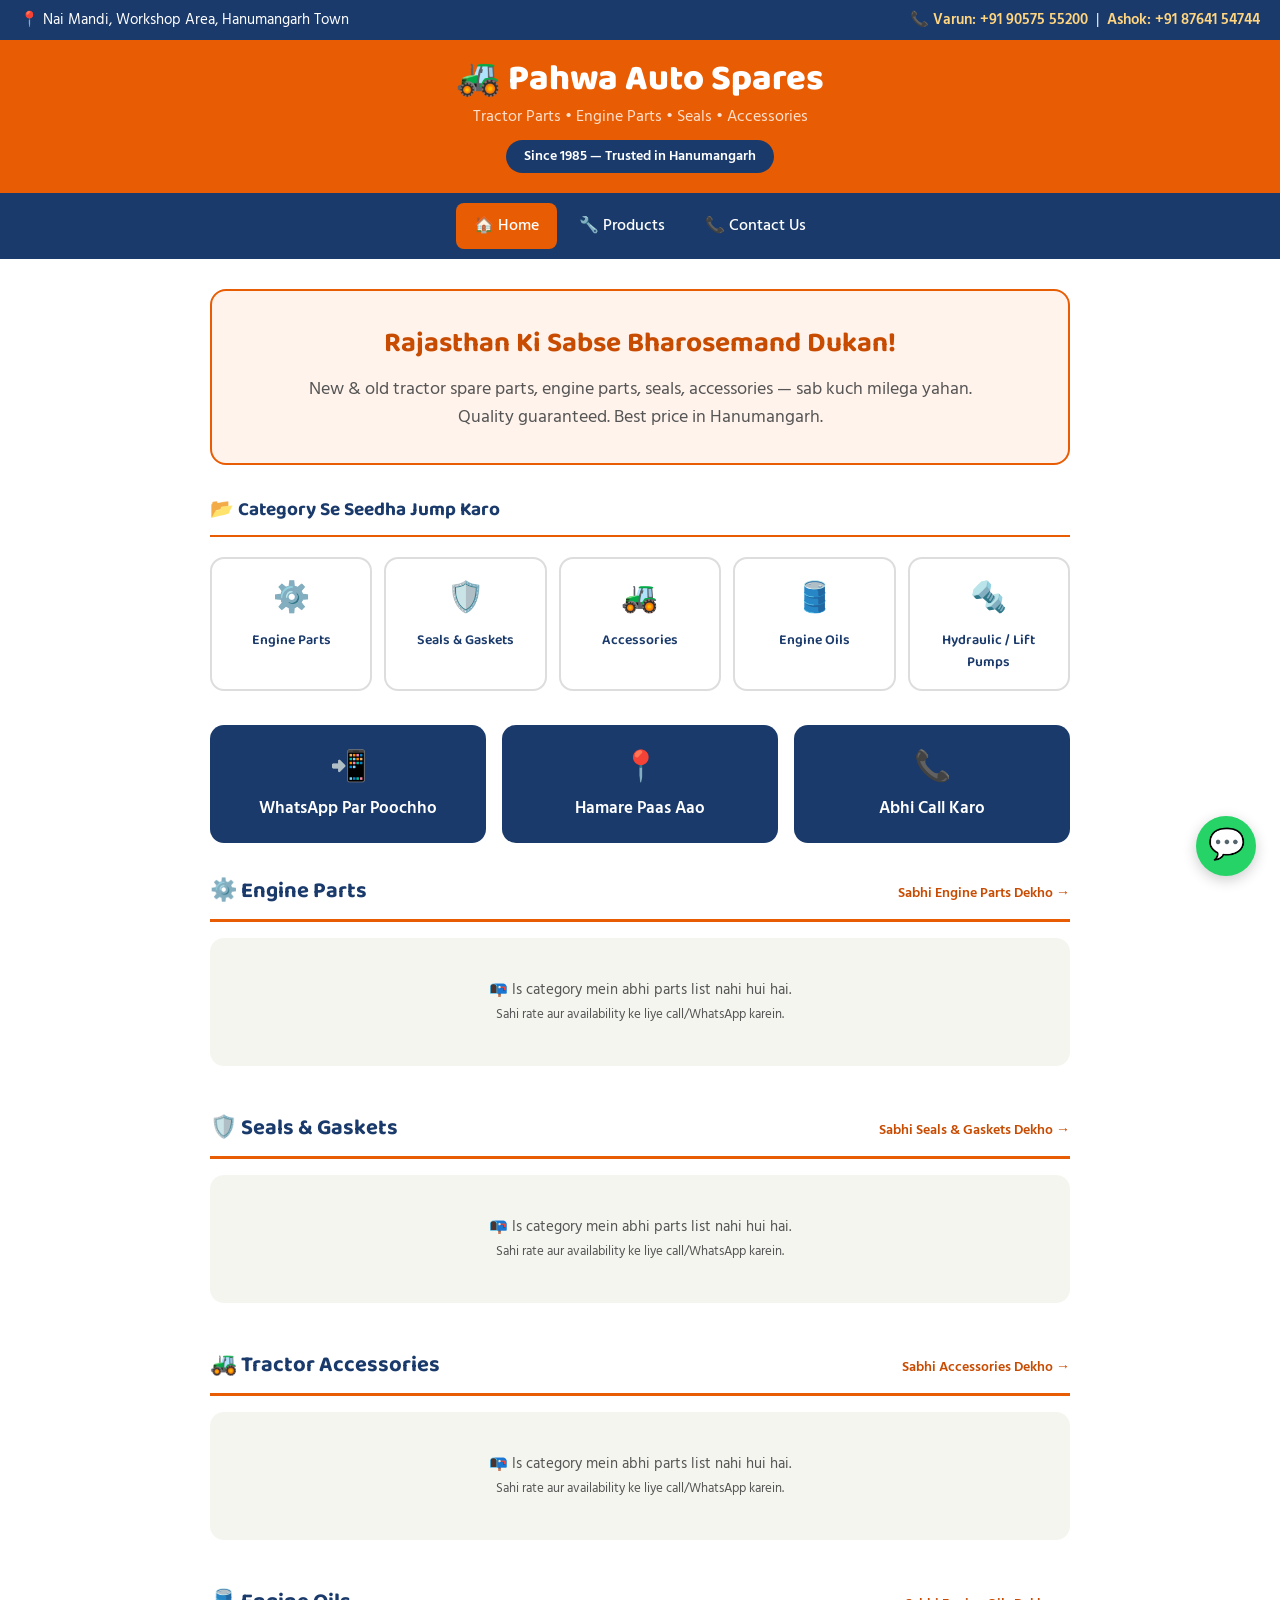
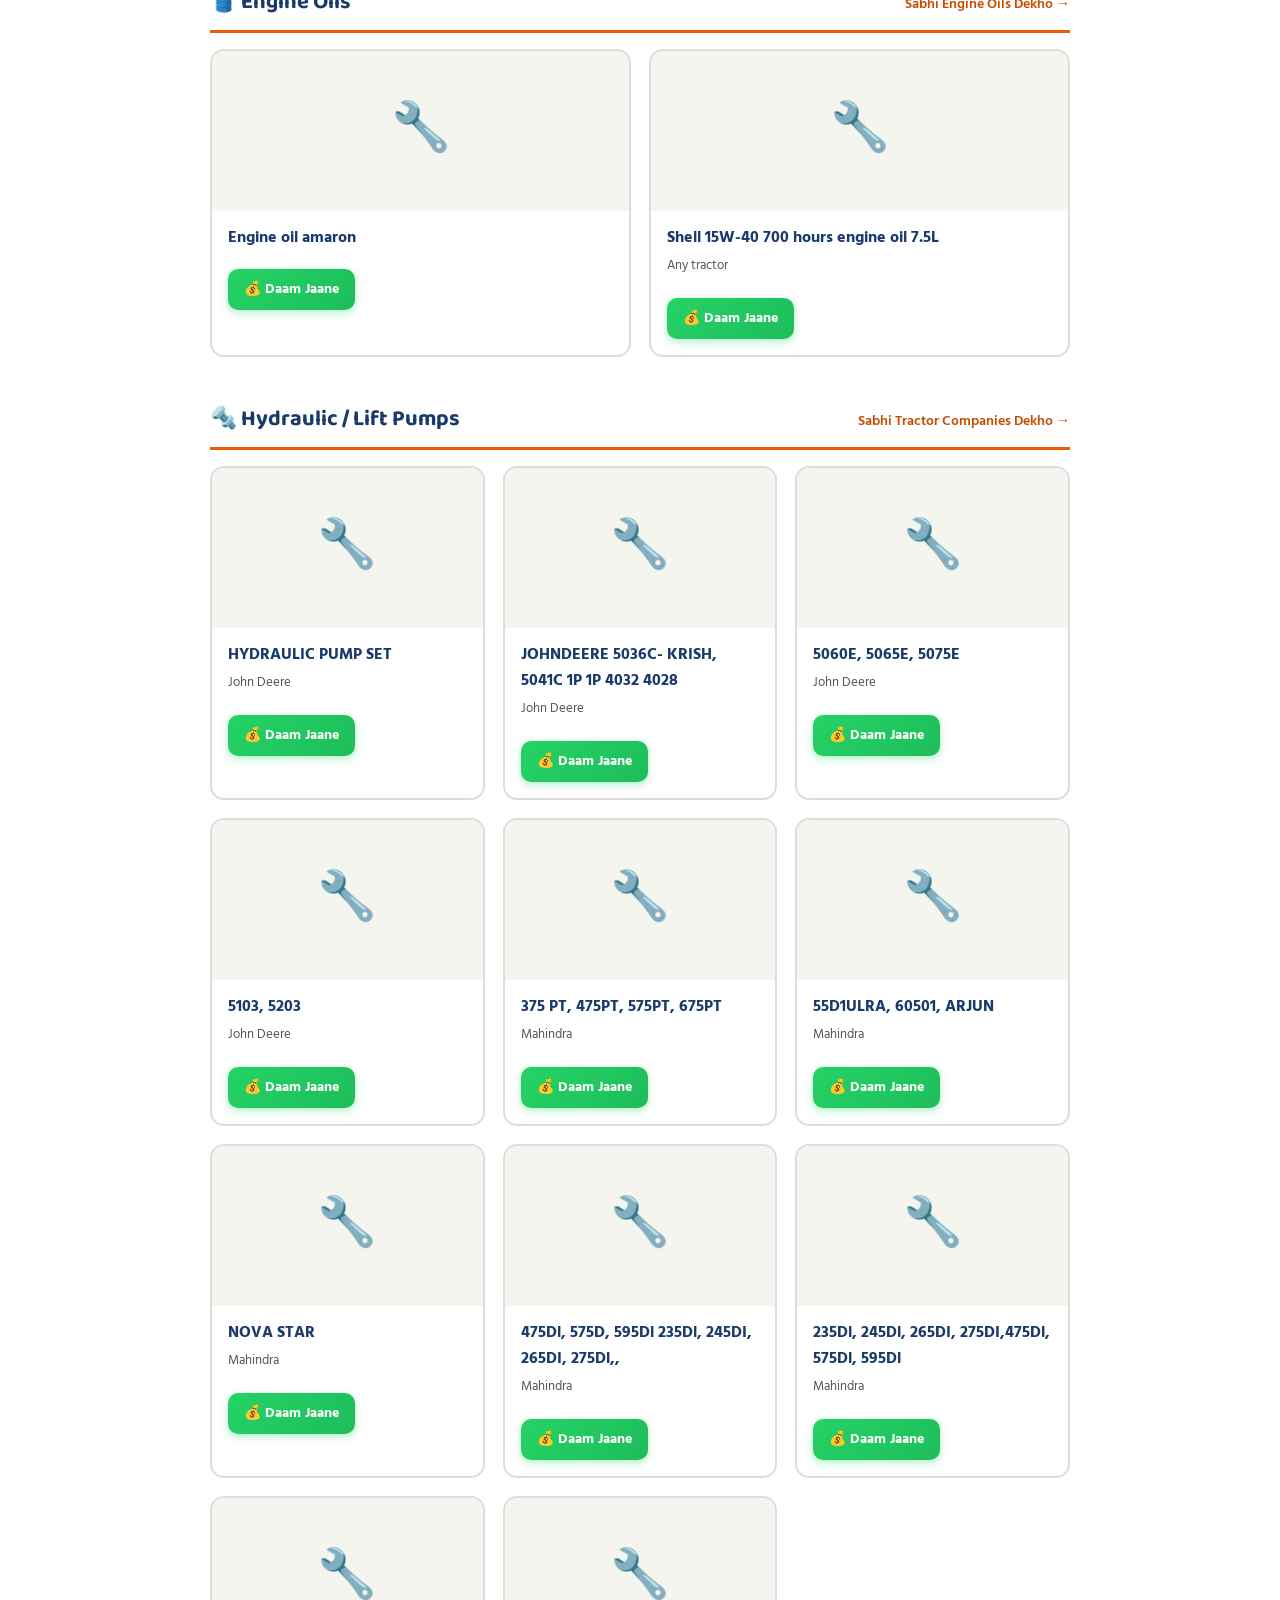
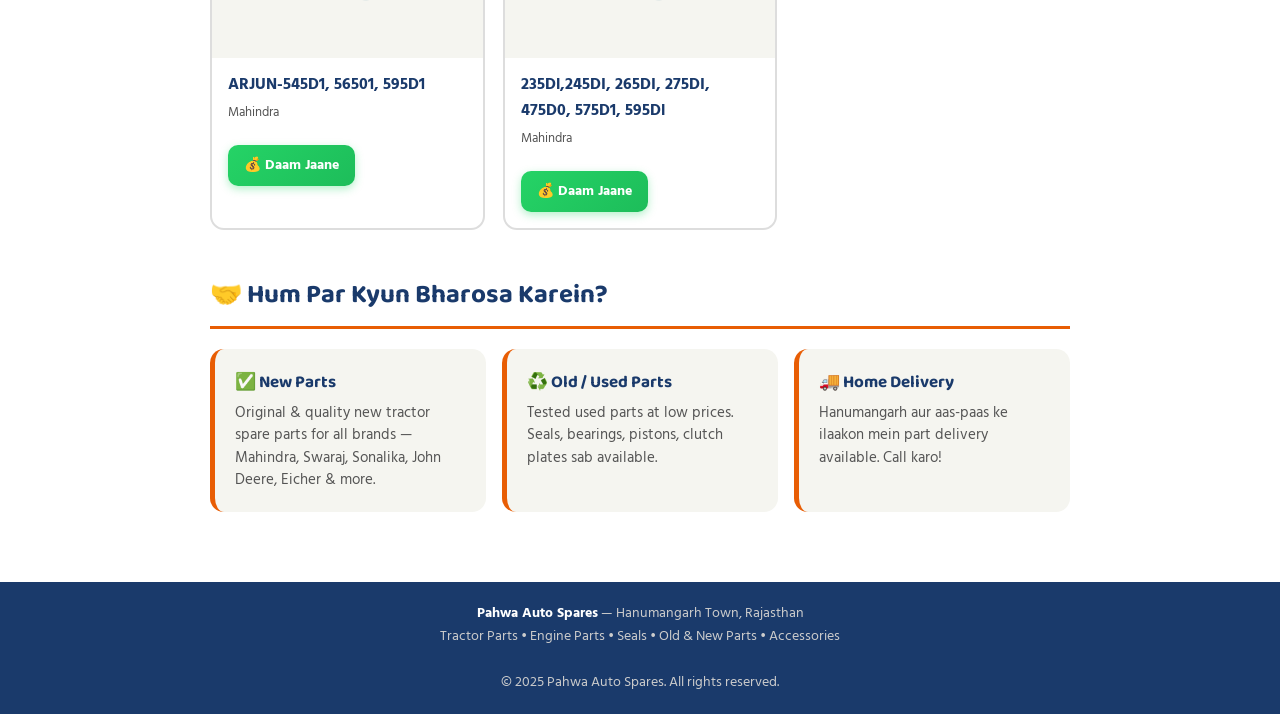
<file: index.html>
<!DOCTYPE html>
<html lang="en">
<head>
<meta charset="UTF-8">
<meta name="viewport" content="width=device-width, initial-scale=1.0">
<title>Pahwa Auto Spares - Hanumangarh Town</title>
<link href="https://fonts.googleapis.com/css2?family=Baloo+2:wght@400;600;800&family=Hind:wght@400;500;600&display=swap" rel="stylesheet">
<link rel="stylesheet" href="style.css">
</head>
<body>

<div class="top-bar">
  <span>📍 Nai Mandi, Workshop Area, Hanumangarh Town</span>
  <span>📞 <a href="tel:+919057555200">Varun: +91 90575 55200</a> &nbsp;|&nbsp; <a href="tel:+918764154744">Ashok: +91 87641 54744</a></span>
</div>

<header>
  <a href="index.html" class="logo-text">🚜 Pahwa Auto Spares</a>
  <div class="logo-sub">Tractor Parts • Engine Parts • Seals • Accessories</div>
  <div class="header-badge">Since 1985 — Trusted in Hanumangarh</div>
</header>

<nav>
  <a href="index.html" class="active">🏠 Home</a>
  <a href="products.html">🔧 Products</a>
  <a href="contact.html">📞 Contact Us</a>
</nav>

<main>
  <div class="hero">
    <h2>Rajasthan Ki Sabse Bharosemand Dukan!</h2>
    <p>New & old tractor spare parts, engine parts, seals, accessories — sab kuch milega yahan.<br>Quality guaranteed. Best price in Hanumangarh.</p>
  </div>

  <h2 class="sec-title" style="font-size:19px; border-bottom-width:2px;">📂 Category Se Seedha Jump Karo</h2>
  <div class="cat-quicknav">
    <a href="#cat-engine-parts"><span class="icon">⚙️</span><h3>Engine Parts</h3></a>
    <a href="#cat-seals-gaskets"><span class="icon">🛡️</span><h3>Seals & Gaskets</h3></a>
    <a href="#cat-accessories"><span class="icon">🚜</span><h3>Accessories</h3></a>
    <a href="#cat-engine-oils"><span class="icon">🛢️</span><h3>Engine Oils</h3></a>
    <a href="#cat-hydraulic-pumps"><span class="icon">🔩</span><h3>Hydraulic / Lift Pumps</h3></a>
  </div>

  <div class="quick-grid">
    <a href="https://wa.me/919057555200?text=Namaste! Mujhe ek part ke baare mein poochna hai." target="_blank" class="quick-btn">
      <span class="icon">📲</span>WhatsApp Par Poochho
    </a>
    <a href="contact.html" class="quick-btn">
      <span class="icon">📍</span>Hamare Paas Aao
    </a>
    <a href="tel:+919057555200" class="quick-btn">
      <span class="icon">📞</span>Abhi Call Karo
    </a>
  </div>

  <!-- LIVE PRODUCT SECTIONS — same data as the Products pages, shown right here -->
  <section class="home-section" id="cat-engine-parts">
    <div class="home-section-head">
      <h2>⚙️ Engine Parts</h2>
      <a href="engine-parts.html">Sabhi Engine Parts Dekho →</a>
    </div>
    <div class="product-list" id="home-engine-parts">
      <p class="hint-msg">⏳ Loading...</p>
    </div>
  </section>

  <section class="home-section" id="cat-seals-gaskets">
    <div class="home-section-head">
      <h2>🛡️ Seals & Gaskets</h2>
      <a href="seals-gaskets.html">Sabhi Seals & Gaskets Dekho →</a>
    </div>
    <div class="product-list" id="home-seals-gaskets">
      <p class="hint-msg">⏳ Loading...</p>
    </div>
  </section>

  <section class="home-section" id="cat-accessories">
    <div class="home-section-head">
      <h2>🚜 Tractor Accessories</h2>
      <a href="accessories.html">Sabhi Accessories Dekho →</a>
    </div>
    <div class="product-list" id="home-accessories">
      <p class="hint-msg">⏳ Loading...</p>
    </div>
  </section>

  <section class="home-section" id="cat-engine-oils">
    <div class="home-section-head">
      <h2>🛢️ Engine Oils</h2>
      <a href="engine-oils.html">Sabhi Engine Oils Dekho →</a>
    </div>
    <div id="home-engine-oils">
      <p class="hint-msg">⏳ Loading...</p>
    </div>
  </section>

  <section class="home-section" id="cat-hydraulic-pumps">
    <div class="home-section-head">
      <h2>🔩 Hydraulic / Lift Pumps</h2>
      <a href="hydraulic-pumps.html">Sabhi Tractor Companies Dekho →</a>
    </div>
    <div id="home-hydraulic-pumps">
      <p class="hint-msg">⏳ Loading...</p>
    </div>
  </section>

  <h2 class="sec-title">🤝 Hum Par Kyun Bharosa Karein?</h2>
  <div class="info-grid">
    <div class="info-box reveal">
      <h3>✅ New Parts</h3>
      <p>Original & quality new tractor spare parts for all brands — Mahindra, Swaraj, Sonalika, John Deere, Eicher & more.</p>
    </div>
    <div class="info-box reveal">
      <h3>♻️ Old / Used Parts</h3>
      <p>Tested used parts at low prices. Seals, bearings, pistons, clutch plates sab available.</p>
    </div>
    <div class="info-box reveal">
      <h3>🚚 Home Delivery</h3>
      <p>Hanumangarh aur aas-paas ke ilaakon mein part delivery available. Call karo!</p>
    </div>
  </div>
</main>

<a class="wa-float" href="https://wa.me/919057555200?text=Namaste! Pahwa Auto Spares se part chahiye." target="_blank" title="WhatsApp">💬</a>

<div class="modal-overlay" id="modalOverlay">
  <div class="modal-box">
    <button class="modal-close" onclick="closeModal()">✕</button>
    <h3 id="modalTitle">Part Ke Baare Mein Poochho</h3>
    <div class="form-row">
      <label>Aapka Naam</label>
      <input type="text" id="eqName" placeholder="Aapka naam likhein..." />
    </div>
    <div class="form-row">
      <label>Aapka Mobile Number</label>
      <input type="tel" id="eqPhone" placeholder="+91 XXXXX XXXXX" />
    </div>
    <div class="form-row">
      <label>Part / Message</label>
      <textarea id="eqMsg" rows="3" placeholder="Kaunsa part chahiye, tractor model..."></textarea>
    </div>
    <button class="btn-wa-send" onclick="sendEnquiry()">💬 WhatsApp Par Bhejo</button>
  </div>
</div>

<footer>
  <strong>Pahwa Auto Spares</strong> — Hanumangarh Town, Rajasthan<br>
  Tractor Parts • Engine Parts • Seals • Old & New Parts • Accessories<br><br>
  <span>© 2025 Pahwa Auto Spares. All rights reserved.</span>
</footer>

<script src="script.js"></script>
<script>
  renderProductsSection('home-engine-parts', 'Engine Parts', 'list');
  renderProductsSection('home-seals-gaskets', 'Seals & Gaskets', 'list');
  renderProductsSection('home-accessories', 'Tractor Accessories', 'list');
  renderProductsSection('home-engine-oils', 'Engine Oils', 'cards');
  renderProductsSection('home-hydraulic-pumps', 'Hydraulic / Lift Pumps', 'cards');
  initScrollReveal(document);
</script>
</body>
</html>
</file>
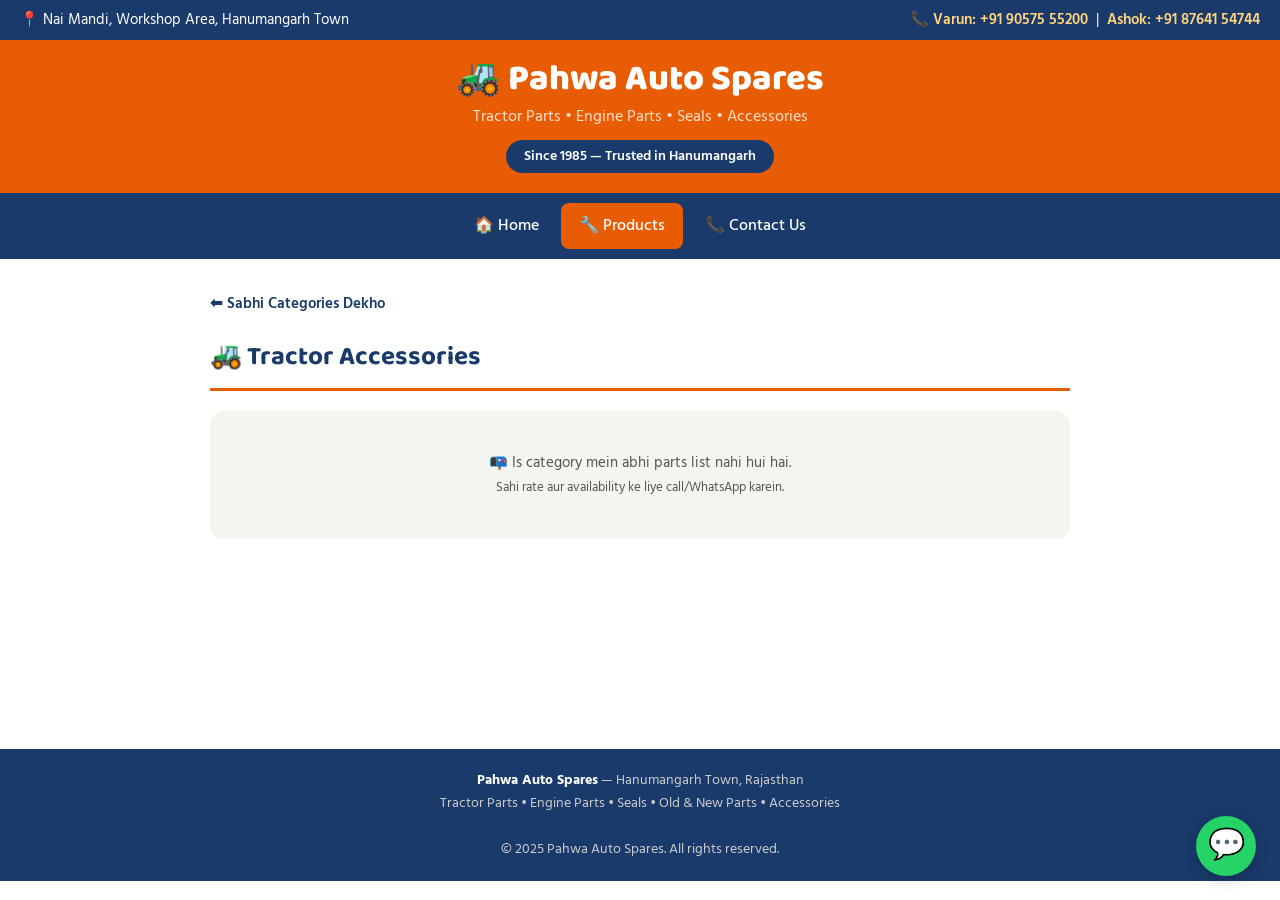
<file: accessories.html>
<!DOCTYPE html>
<html lang="en">
<head>
<meta charset="UTF-8">
<meta name="viewport" content="width=device-width, initial-scale=1.0">
<title>Tractor Accessories - Pahwa Auto Spares</title>
<link href="https://fonts.googleapis.com/css2?family=Baloo+2:wght@400;600;800&family=Hind:wght@400;500;600&display=swap" rel="stylesheet">
<link rel="stylesheet" href="style.css">
</head>
<body>

<div class="top-bar">
  <span>📍 Nai Mandi, Workshop Area, Hanumangarh Town</span>
  <span>📞 <a href="tel:+919057555200">Varun: +91 90575 55200</a> &nbsp;|&nbsp; <a href="tel:+918764154744">Ashok: +91 87641 54744</a></span>
</div>

<header>
  <a href="index.html" class="logo-text">🚜 Pahwa Auto Spares</a>
  <div class="logo-sub">Tractor Parts • Engine Parts • Seals • Accessories</div>
  <div class="header-badge">Since 1985 — Trusted in Hanumangarh</div>
</header>

<nav>
  <a href="index.html">🏠 Home</a>
  <a href="products.html" class="active">🔧 Products</a>
  <a href="contact.html">📞 Contact Us</a>
</nav>

<main>
  <a href="products.html" class="back-link">⬅ Sabhi Categories Dekho</a>
  <h2 class="sec-title">🚜 Tractor Accessories</h2>
  <div class="product-list" id="productList">
    <p class="hint-msg">Loading...</p>
  </div>
</main>

<a class="wa-float" href="https://wa.me/919057555200?text=Namaste! Pahwa Auto Spares se part chahiye." target="_blank" title="WhatsApp">💬</a>

<div class="modal-overlay" id="modalOverlay">
  <div class="modal-box">
    <button class="modal-close" onclick="closeModal()">✕</button>
    <h3 id="modalTitle">Part Ke Baare Mein Poochho</h3>
    <div class="form-row">
      <label>Aapka Naam</label>
      <input type="text" id="eqName" placeholder="Aapka naam likhein..." />
    </div>
    <div class="form-row">
      <label>Aapka Mobile Number</label>
      <input type="tel" id="eqPhone" placeholder="+91 XXXXX XXXXX" />
    </div>
    <div class="form-row">
      <label>Part / Message</label>
      <textarea id="eqMsg" rows="3" placeholder="Kaunsa part chahiye, tractor model..."></textarea>
    </div>
    <button class="btn-wa-send" onclick="sendEnquiry()">💬 WhatsApp Par Bhejo</button>
  </div>
</div>

<footer>
  <strong>Pahwa Auto Spares</strong> — Hanumangarh Town, Rajasthan<br>
  Tractor Parts • Engine Parts • Seals • Old & New Parts • Accessories<br><br>
  <span>© 2025 Pahwa Auto Spares. All rights reserved.</span>
</footer>

<script src="script.js"></script>
<script>
  renderCategoryProducts("Tractor Accessories");
</script>
</body>
</html>
</file>
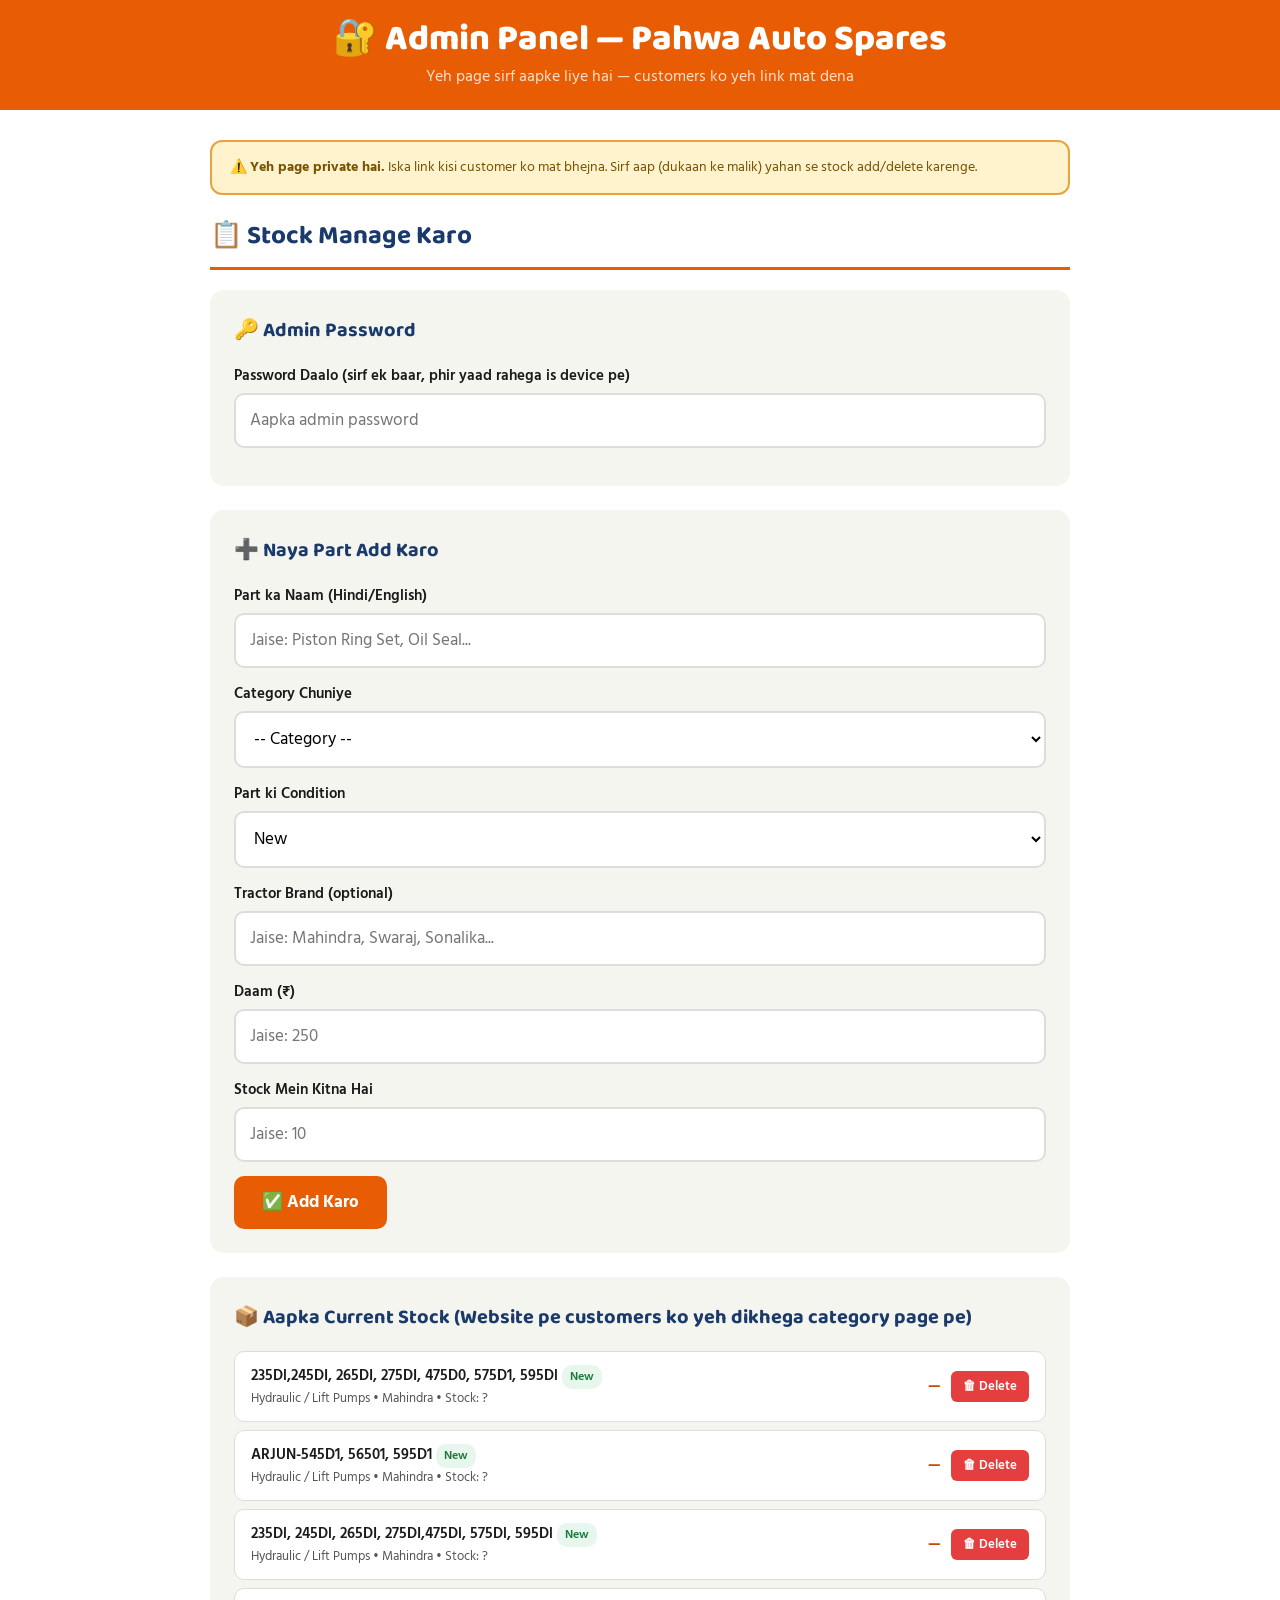
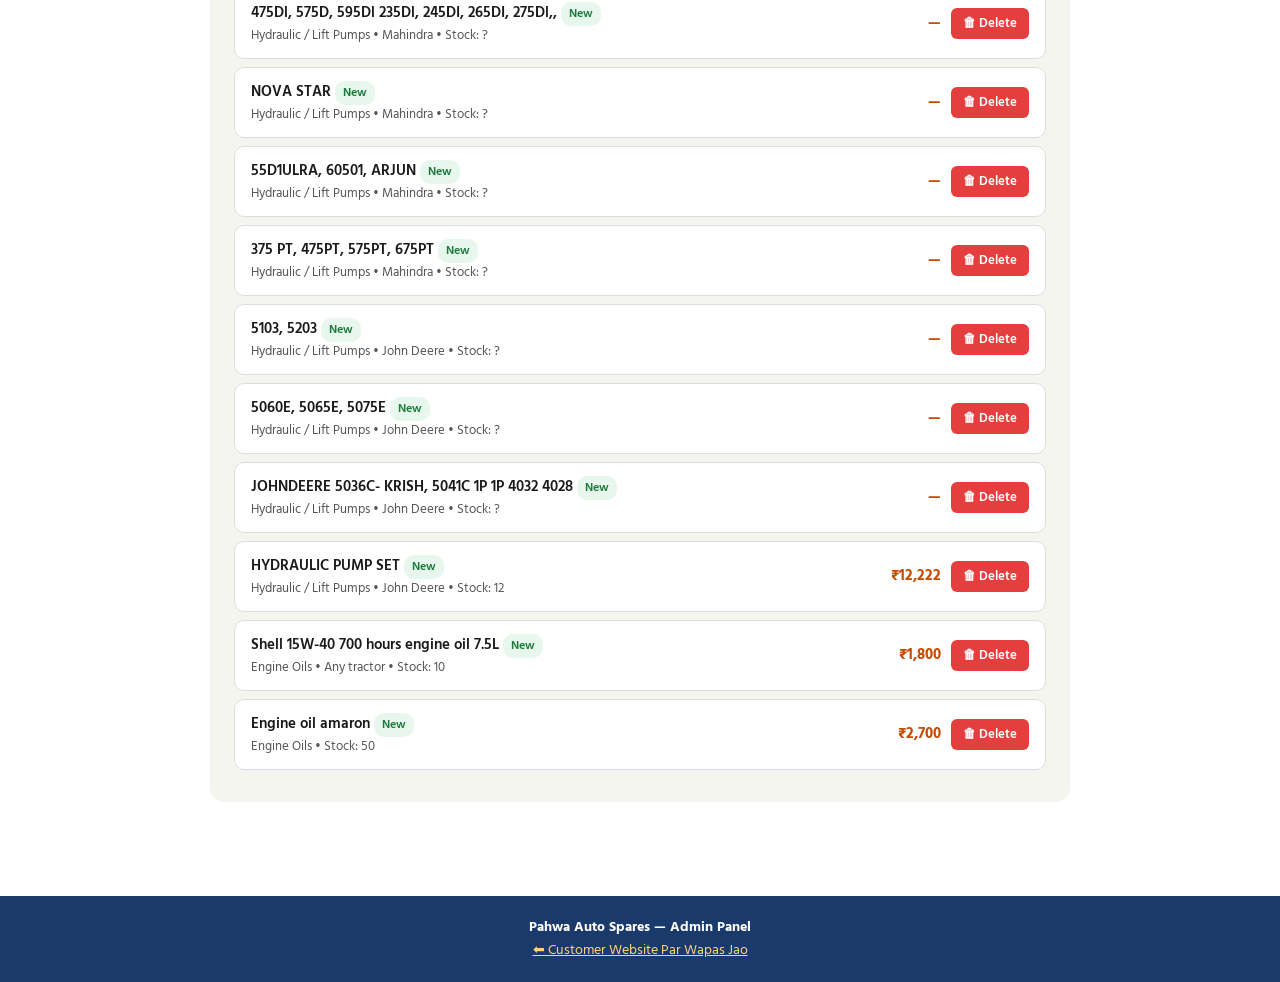
<file: admin.html>
<!DOCTYPE html>
<html lang="en">
<head>
<meta charset="UTF-8">
<meta name="viewport" content="width=device-width, initial-scale=1.0">
<title>Admin - Stock Manage Karo (Pahwa Auto Spares)</title>
<link href="https://fonts.googleapis.com/css2?family=Baloo+2:wght@400;600;800&family=Hind:wght@400;500;600&display=swap" rel="stylesheet">
<link rel="stylesheet" href="style.css">
<style>
  .form-card { background: var(--gray); border-radius: 14px; padding: 24px; margin-bottom: 24px; }
  .form-card h3 { color: var(--blue); font-size: 20px; margin-bottom: 18px; }
  .btn-add { background: var(--orange); color: white; border: none; border-radius: 10px; padding: 13px 28px; font-size: 17px; font-family: 'Hind', sans-serif; font-weight: 700; cursor: pointer; transition: background 0.2s; }
  .btn-add:hover { background: var(--orange-dark); }
  .btn-del { background: #E53E3E; color: white; border: none; border-radius: 6px; padding: 5px 12px; font-size: 13px; cursor: pointer; font-family: 'Hind', sans-serif; font-weight: 600; }
  .manage-list { margin-top: 14px; }
  .manage-item { background: white; border-radius: 10px; padding: 12px 16px; margin-bottom: 8px; display: flex; justify-content: space-between; align-items: center; border: 1px solid var(--border); flex-wrap: wrap; gap: 8px; font-size: 15px; }
  .manage-item .mname { font-weight: 600; color: var(--text); }
  .manage-item .mprice { color: var(--orange-dark); font-weight: 700; }
  .success-msg { background: var(--green-light); color: var(--green); border-radius: 8px; padding: 10px 16px; font-weight: 600; font-size: 15px; display: none; margin-top: 10px; }
  .admin-warning { background: #FFF3CD; border: 2px solid #E8A33D; border-radius: 12px; padding: 14px 18px; margin-bottom: 20px; font-size: 14px; color: #7a5200; }
</style>
</head>
<body>

<header>
  <span class="logo-text">🔐 Admin Panel — Pahwa Auto Spares</span>
  <div class="logo-sub">Yeh page sirf aapke liye hai — customers ko yeh link mat dena</div>
</header>

<main>
  <div class="admin-warning">
    ⚠️ <strong>Yeh page private hai.</strong> Iska link kisi customer ko mat bhejna. Sirf aap (dukaan ke malik) yahan se stock add/delete karenge.
  </div>

  <h2 class="sec-title">📋 Stock Manage Karo</h2>

  <div class="form-card">
    <h3>🔑 Admin Password</h3>
    <div class="form-row">
      <label>Password Daalo (sirf ek baar, phir yaad rahega is device pe)</label>
      <input type="password" id="pAdminPass" placeholder="Aapka admin password" />
    </div>
    <div id="passStatus" style="font-size:14px;color:var(--text-muted);"></div>
  </div>

  <div class="form-card">
    <h3>➕ Naya Part Add Karo</h3>
    <div class="form-row">
      <label>Part ka Naam (Hindi/English)</label>
      <input type="text" id="pName" placeholder="Jaise: Piston Ring Set, Oil Seal..." />
    </div>
    <div class="form-row">
      <label>Category Chuniye</label>
      <select id="pCat" onchange="toggleImageField()">
        <option value="">-- Category --</option>
        <option>Engine Parts</option>
        <option>Seals & Gaskets</option>
        <option>Tractor Accessories</option>
        <option>Engine Oils</option>
        <option>Hydraulic / Lift Pumps</option>
      </select>
    </div>
    <div class="form-row" id="imageFieldRow" style="display:none;">
      <label>Photo ka Link (optional) — Google Images ya kahin se photo ka URL copy karke yahan paste karo</label>
      <input type="url" id="pImageUrl" placeholder="https://... (photo ka link)" oninput="previewImageUrl()" />
      <div id="imagePreviewBox" style="margin-top:10px;"></div>
    </div>
    <div class="form-row">
      <label>Part ki Condition</label>
      <select id="pCond">
        <option value="new">New</option>
        <option value="old">Old / Used</option>
      </select>
    </div>
    <div class="form-row">
      <label id="brandLabel">Tractor Brand (optional)</label>
      <input type="text" id="pBrand" list="brandList" placeholder="Jaise: Mahindra, Swaraj, Sonalika..." />
      <datalist id="brandList">
        <option>John Deere</option>
        <option>Mahindra</option>
        <option>Swaraj</option>
        <option>Sonalika</option>
        <option>Eicher</option>
        <option>Massey Ferguson</option>
        <option>New Holland</option>
        <option>Farmtrac</option>
      </datalist>
    </div>
    <div class="form-row">
      <label>Daam (₹)</label>
      <input type="number" id="pPrice" placeholder="Jaise: 250" />
    </div>
    <div class="form-row">
      <label>Stock Mein Kitna Hai</label>
      <input type="number" id="pStock" placeholder="Jaise: 10" />
    </div>
    <button class="btn-add" onclick="addProduct()">✅ Add Karo</button>
    <div class="success-msg" id="addMsg">✅ Part successfully add ho gaya!</div>
  </div>

  <div class="form-card">
    <h3>📦 Aapka Current Stock (Website pe customers ko yeh dikhega category page pe)</h3>
    <div class="manage-list" id="manageList">
      <p style="color:var(--text-muted); font-size:15px;">Abhi koi part add nahi hua. Upar se add karo.</p>
    </div>
  </div>
</main>

<footer>
  <strong>Pahwa Auto Spares — Admin Panel</strong><br>
  <a href="index.html" style="color:#FFD580;">⬅ Customer Website Par Wapas Jao</a>
</footer>

<script>
const PASS_KEY = 'pahwa_admin_pass';

function getPassword() {
  return sessionStorage.getItem(PASS_KEY) || '';
}

document.getElementById('pAdminPass').value = getPassword();
document.getElementById('pAdminPass').addEventListener('input', (e) => {
  sessionStorage.setItem(PASS_KEY, e.target.value);
});

async function getProducts() {
  try {
    const res = await fetch('products.json?_=' + Date.now());
    if (!res.ok) return [];
    const data = await res.json();
    return data.products || [];
  } catch (e) {
    return [];
  }
}

async function callApi(action, payload) {
  const password = getPassword();
  if (!password) {
    alert('Pehle upar password daalo.');
    throw new Error('no password');
  }
  const res = await fetch('/api/products', {
    method: 'POST',
    headers: { 'Content-Type': 'application/json' },
    body: JSON.stringify({ password, action, ...payload }),
  });
  const rawText = await res.text();
  let data;
  try {
    data = JSON.parse(rawText);
  } catch (parseErr) {
    // Server didn't return JSON at all (Vercel error page, timeout, etc.)
    throw new Error('Server se JSON nahi mila (status ' + res.status + '). Raw response: ' + rawText.slice(0, 300));
  }
  if (!res.ok) {
    throw new Error(data.error || 'Kuch galat ho gaya');
  }
  return data;
}

function toggleImageField() {
  const cat = document.getElementById('pCat').value;
  const row = document.getElementById('imageFieldRow');
  const showImage = (cat === 'Engine Oils' || cat === 'Hydraulic / Lift Pumps');
  row.style.display = showImage ? 'block' : 'none';
  const brandLabel = document.getElementById('brandLabel');
  if (cat === 'Hydraulic / Lift Pumps') {
    brandLabel.textContent = 'Tractor Company (Zaroori hai — isi se subsection banta hai)';
  } else {
    brandLabel.textContent = 'Tractor Brand (optional)';
  }
}

function previewImageUrl() {
  const url = document.getElementById('pImageUrl').value.trim();
  const box = document.getElementById('imagePreviewBox');
  if (!url) { box.innerHTML = ''; return; }
  box.innerHTML = `<img src="${url}" style="max-width:140px; max-height:140px; border-radius:8px; border:2px solid var(--border);" onerror="this.style.display='none'">`;
}

async function addProduct() {
  const name = document.getElementById('pName').value.trim();
  const cat = document.getElementById('pCat').value;
  const cond = document.getElementById('pCond').value;
  const brand = document.getElementById('pBrand').value.trim();
  const price = document.getElementById('pPrice').value;
  const stock = document.getElementById('pStock').value;
  if (!name || !cat) { alert('Naam aur category zaroori hai!'); return; }
  if (cat === 'Hydraulic / Lift Pumps' && !brand) { alert('Hydraulic / Lift Pumps ke liye Tractor Company likhna zaroori hai (jaise Mahindra, John Deere...)'); return; }

  const newProduct = { name, cat, cond, brand, price, stock };
  const imageUrl = document.getElementById('pImageUrl').value.trim();
  if ((cat === 'Engine Oils' || cat === 'Hydraulic / Lift Pumps') && imageUrl) {
    newProduct.image = imageUrl;
  }

  const btn = document.querySelector('.btn-add');
  btn.disabled = true;
  btn.textContent = '⏳ Save ho raha hai...';
  try {
    await callApi('add', { product: newProduct });
    document.getElementById('pName').value = '';
    document.getElementById('pBrand').value = '';
    document.getElementById('pPrice').value = '';
    document.getElementById('pStock').value = '';
    document.getElementById('pCat').value = '';
    document.getElementById('pImageUrl').value = '';
    document.getElementById('imageFieldRow').style.display = 'none';
    document.getElementById('imagePreviewBox').innerHTML = '';
    const msg = document.getElementById('addMsg');
    msg.textContent = '✅ Part successfully add ho gaya! (Website par ~30-60 second me dikhega)';
    msg.style.display = 'block';
    setTimeout(() => msg.style.display = 'none', 4000);
    renderManageList();
  } catch (err) {
    alert('❌ ' + err.message);
  } finally {
    btn.disabled = false;
    btn.textContent = '✅ Add Karo';
  }
}

async function renderManageList() {
  const el = document.getElementById('manageList');
  el.innerHTML = '<p style="color:var(--text-muted);font-size:15px;">⏳ Loading...</p>';
  const products = await getProducts();
  if (products.length === 0) {
    el.innerHTML = '<p style="color:var(--text-muted);font-size:15px;">Abhi koi part add nahi hua.</p>';
    return;
  }
  el.innerHTML = [...products].reverse().map(p => `
    <div class="manage-item">
      <div style="display:flex; align-items:center; gap:10px;">
        ${p.image ? `<img src="${p.image}" style="width:44px;height:44px;object-fit:contain;border-radius:6px;border:1px solid var(--border);background:white;">` : ''}
        <div>
          <div class="mname">${p.name} <span style="font-size:12px;background:${p.cond==='new'?'var(--green-light)':'#FFF8E1'};color:${p.cond==='new'?'var(--green)':'#B8860B'};padding:2px 8px;border-radius:10px;font-weight:600;">${p.cond==='new'?'New':'Old'}</span></div>
          <div style="font-size:13px;color:var(--text-muted);">${p.cat}${p.brand?' • '+p.brand:''} • Stock: ${p.stock||'?'}</div>
        </div>
      </div>
      <div style="display:flex;align-items:center;gap:10px;">
        <span class="mprice">${p.price?'₹'+Number(p.price).toLocaleString('en-IN'):'—'}</span>
        <button class="btn-del" onclick="deleteProduct(${p.id})">🗑 Delete</button>
      </div>
    </div>
  `).join('');
}

async function deleteProduct(id) {
  if (!confirm('Kya aap is part ko delete karna chahte hain?')) return;
  try {
    await callApi('delete', { id });
    renderManageList();
  } catch (err) {
    alert('❌ ' + err.message);
  }
}

renderManageList();
</script>
</body>
</html>
</file>
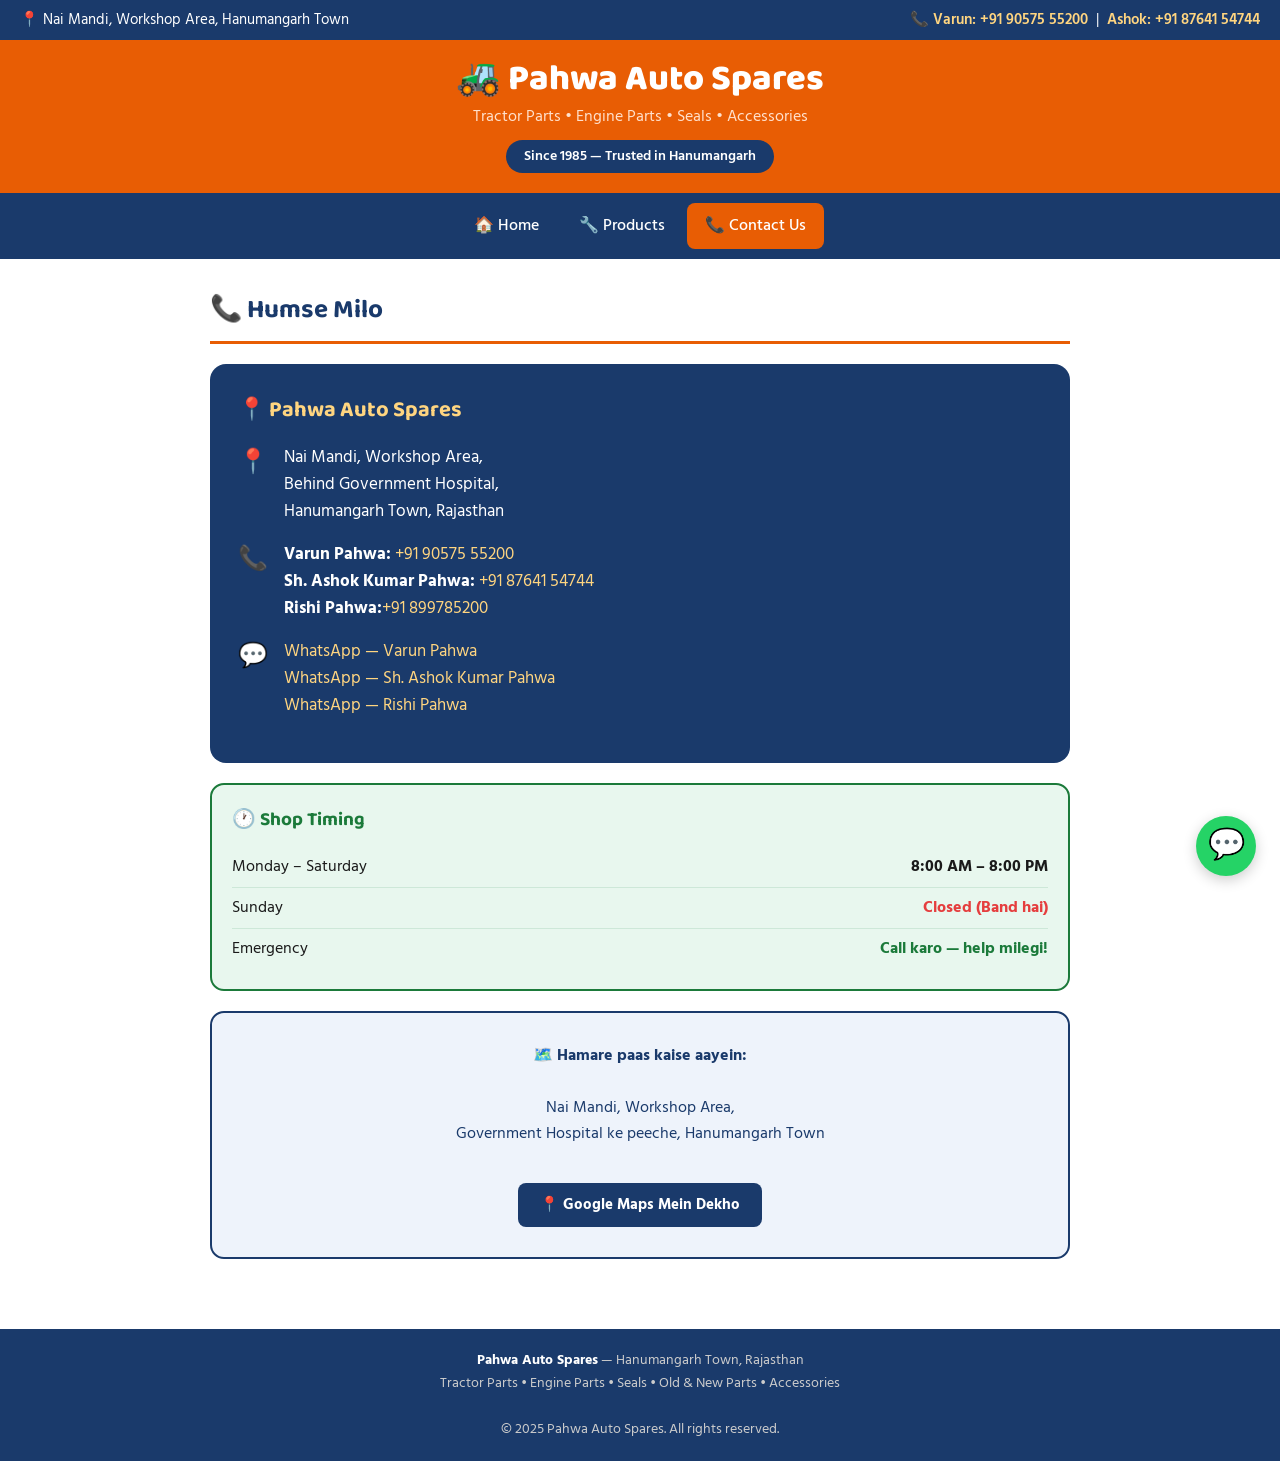
<file: contact.html>
<!DOCTYPE html>
<html lang="en">
<head>
<meta charset="UTF-8">
<meta name="viewport" content="width=device-width, initial-scale=1.0">
<title>Contact Us - Pahwa Auto Spares</title>
<link href="https://fonts.googleapis.com/css2?family=Baloo+2:wght@400;600;800&family=Hind:wght@400;500;600&display=swap" rel="stylesheet">
<link rel="stylesheet" href="style.css">
</head>
<body>

<div class="top-bar">
  <span>📍 Nai Mandi, Workshop Area, Hanumangarh Town</span>
  <span>📞 <a href="tel:+919057555200">Varun: +91 90575 55200</a> &nbsp;|&nbsp; <a href="tel:+918764154744">Ashok: +91 87641 54744</a></span>
</div>

<header>
  <a href="index.html" class="logo-text">🚜 Pahwa Auto Spares</a>
  <div class="logo-sub">Tractor Parts • Engine Parts • Seals • Accessories</div>
  <div class="header-badge">Since 1985 — Trusted in Hanumangarh</div>
</header>

<nav>
  <a href="index.html">🏠 Home</a>
  <a href="products.html">🔧 Products</a>
  <a href="contact.html" class="active">📞 Contact Us</a>
</nav>

<main>
  <h2 class="sec-title">📞 Humse Milo</h2>
  <div class="contact-card">
    <h3>📍 Pahwa Auto Spares</h3>
    <div class="contact-row">
      <span>📍</span>
      <div>Nai Mandi, Workshop Area,<br>Behind Government Hospital,<br>Hanumangarh Town, Rajasthan</div>
    </div>
    <div class="contact-row">
      <span>📞</span>
      <div>
        <strong>Varun Pahwa:</strong> <a href="tel:+919057555200">+91 90575 55200</a><br>
        <strong>Sh. Ashok Kumar Pahwa:</strong> <a href="tel:+918764154744">+91 87641 54744</a><br>
        <strong>Rishi Pahwa:</strong><a href="tel:+918899785200">+91 899785200</a><br>
      </div>
    </div>
    <div class="contact-row">
      <span>💬</span>
      <div>
        <a href="https://wa.me/919057555200" target="_blank">WhatsApp — Varun Pahwa</a><br>
        <a href="https://wa.me/918764154744" target="_blank">WhatsApp — Sh. Ashok Kumar Pahwa</a><br>
        <a href="https://wa.me/918899785200" target="_blank">WhatsApp — Rishi Pahwa</a><br>
      </div>
    </div>
  </div>

  <div class="timing-card" style="margin-bottom:20px;">
    <h3>🕐 Shop Timing</h3>
    <div class="timing-row"><span>Monday – Saturday</span><span><strong>8:00 AM – 8:00 PM</strong></span></div>
    <div class="timing-row"><span>Sunday</span><span class="closed">Closed (Band hai)</span></div>
    <div class="timing-row"><span>Emergency</span><span style="color:var(--green);font-weight:700;">Call karo — help milegi!</span></div>
  </div>

  <div class="map-placeholder">
    🗺️ <strong>Hamare paas kaise aayein:</strong><br><br>
    Nai Mandi, Workshop Area,<br>Government Hospital ke peeche, Hanumangarh Town<br><br>
    <a href="https://maps.app.goo.gl/DDTYRSzvxgv7uLs8A?g_st=ic" target="_blank" style="background:var(--blue);color:white;padding:10px 22px;border-radius:8px;text-decoration:none;font-weight:700;font-size:15px;display:inline-block;margin-top:10px;">📍 Google Maps Mein Dekho</a>
  </div>
</main>

<a class="wa-float" href="https://wa.me/919057555200?text=Namaste! Pahwa Auto Spares se part chahiye." target="_blank" title="WhatsApp">💬</a>

<footer>
  <strong>Pahwa Auto Spares</strong> — Hanumangarh Town, Rajasthan<br>
  Tractor Parts • Engine Parts • Seals • Old & New Parts • Accessories<br><br>
  <span>© 2025 Pahwa Auto Spares. All rights reserved.</span>
</footer>

</body>
</html>
</file>
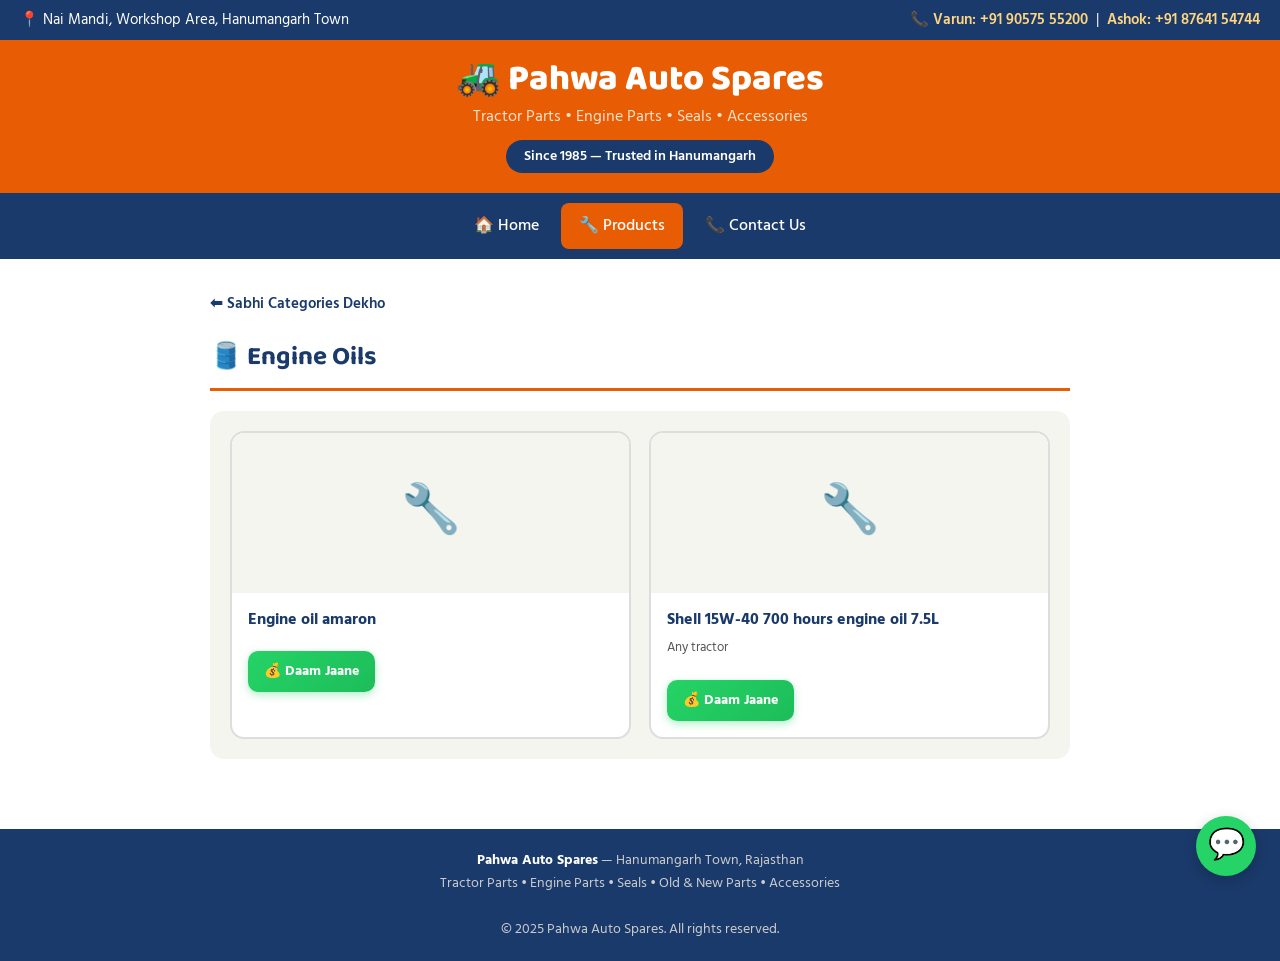
<file: engine-oils.html>
<!DOCTYPE html>
<html lang="en">
<head>
<meta charset="UTF-8">
<meta name="viewport" content="width=device-width, initial-scale=1.0">
<title>Engine Oils - Pahwa Auto Spares</title>
<link href="https://fonts.googleapis.com/css2?family=Baloo+2:wght@400;600;800&family=Hind:wght@400;500;600&display=swap" rel="stylesheet">
<link rel="stylesheet" href="style.css">
</head>
<body>

<div class="top-bar">
  <span>📍 Nai Mandi, Workshop Area, Hanumangarh Town</span>
  <span>📞 <a href="tel:+919057555200">Varun: +91 90575 55200</a> &nbsp;|&nbsp; <a href="tel:+918764154744">Ashok: +91 87641 54744</a></span>
</div>

<header>
  <a href="index.html" class="logo-text">🚜 Pahwa Auto Spares</a>
  <div class="logo-sub">Tractor Parts • Engine Parts • Seals • Accessories</div>
  <div class="header-badge">Since 1985 — Trusted in Hanumangarh</div>
</header>

<nav>
  <a href="index.html">🏠 Home</a>
  <a href="products.html" class="active">🔧 Products</a>
  <a href="contact.html">📞 Contact Us</a>
</nav>

<main>
  <a href="products.html" class="back-link">⬅ Sabhi Categories Dekho</a>
  <h2 class="sec-title">🛢️ Engine Oils</h2>
  <div class="product-list" id="productList">
    <p class="hint-msg">Loading...</p>
  </div>
</main>

<a class="wa-float" href="https://wa.me/919057555200?text=Namaste! Pahwa Auto Spares se part chahiye." target="_blank" title="WhatsApp">💬</a>

<div class="modal-overlay" id="modalOverlay">
  <div class="modal-box">
    <button class="modal-close" onclick="closeModal()">✕</button>
    <h3 id="modalTitle">Part Ke Baare Mein Poochho</h3>
    <div class="form-row">
      <label>Aapka Naam</label>
      <input type="text" id="eqName" placeholder="Aapka naam likhein..." />
    </div>
    <div class="form-row">
      <label>Aapka Mobile Number</label>
      <input type="tel" id="eqPhone" placeholder="+91 XXXXX XXXXX" />
    </div>
    <div class="form-row">
      <label>Part / Message</label>
      <textarea id="eqMsg" rows="3" placeholder="Kaunsa part chahiye, tractor model..."></textarea>
    </div>
    <button class="btn-wa-send" onclick="sendEnquiry()">💬 WhatsApp Par Bhejo</button>
  </div>
</div>

<footer>
  <strong>Pahwa Auto Spares</strong> — Hanumangarh Town, Rajasthan<br>
  Tractor Parts • Engine Parts • Seals • Old & New Parts • Accessories<br><br>
  <span>© 2025 Pahwa Auto Spares. All rights reserved.</span>
</footer>

<script src="script.js"></script>
<script>
  renderOilGrid("Engine Oils");
</script>
</body>
</html>
</file>
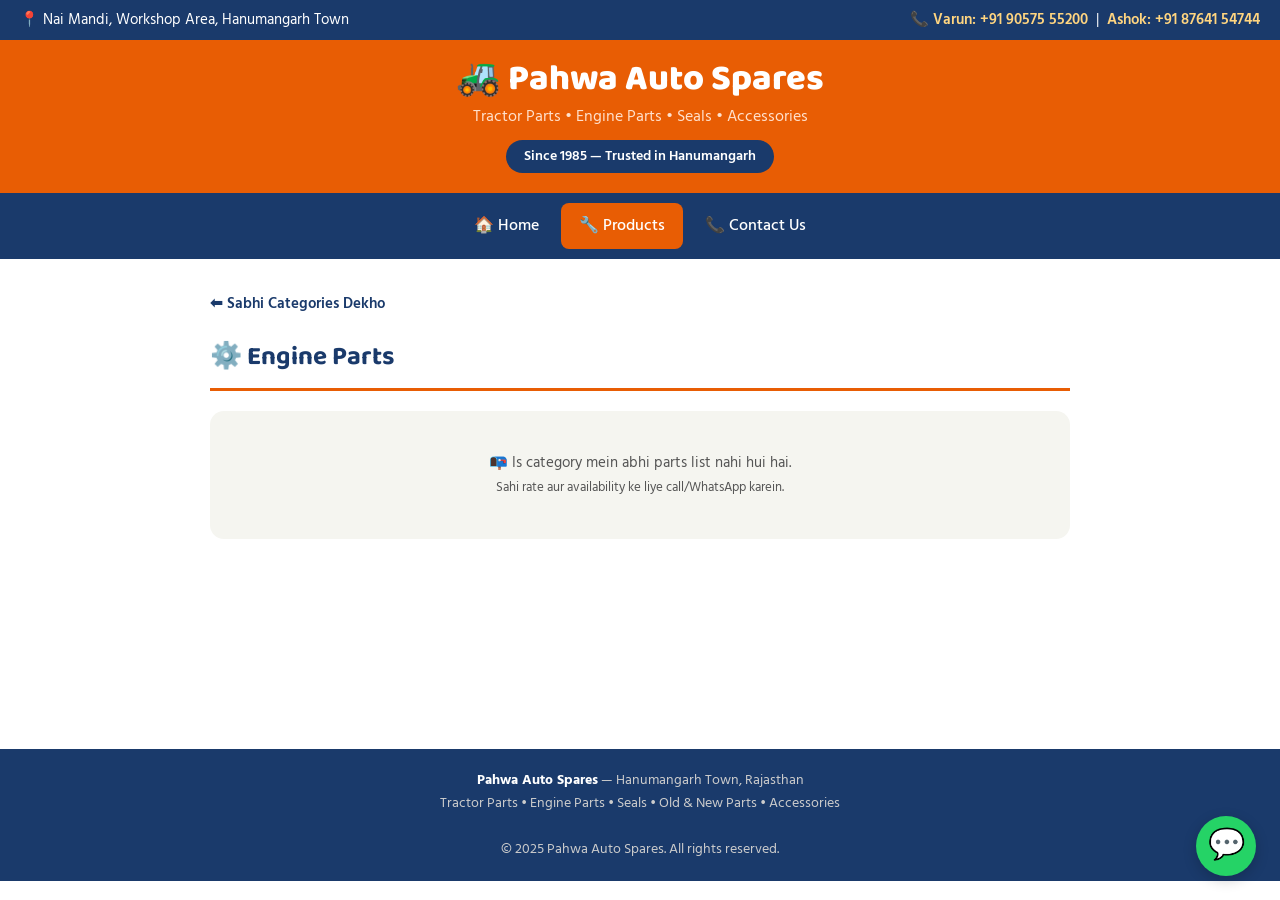
<file: engine-parts.html>
<!DOCTYPE html>
<html lang="en">
<head>
<meta charset="UTF-8">
<meta name="viewport" content="width=device-width, initial-scale=1.0">
<title>Engine Parts - Pahwa Auto Spares</title>
<link href="https://fonts.googleapis.com/css2?family=Baloo+2:wght@400;600;800&family=Hind:wght@400;500;600&display=swap" rel="stylesheet">
<link rel="stylesheet" href="style.css">
</head>
<body>

<div class="top-bar">
  <span>📍 Nai Mandi, Workshop Area, Hanumangarh Town</span>
  <span>📞 <a href="tel:+919057555200">Varun: +91 90575 55200</a> &nbsp;|&nbsp; <a href="tel:+918764154744">Ashok: +91 87641 54744</a></span>
</div>

<header>
  <a href="index.html" class="logo-text">🚜 Pahwa Auto Spares</a>
  <div class="logo-sub">Tractor Parts • Engine Parts • Seals • Accessories</div>
  <div class="header-badge">Since 1985 — Trusted in Hanumangarh</div>
</header>

<nav>
  <a href="index.html">🏠 Home</a>
  <a href="products.html" class="active">🔧 Products</a>
  <a href="contact.html">📞 Contact Us</a>
</nav>

<main>
  <a href="products.html" class="back-link">⬅ Sabhi Categories Dekho</a>
  <h2 class="sec-title">⚙️ Engine Parts</h2>
  <div class="product-list" id="productList">
    <p class="hint-msg">Loading...</p>
  </div>
</main>

<a class="wa-float" href="https://wa.me/919057555200?text=Namaste! Pahwa Auto Spares se part chahiye." target="_blank" title="WhatsApp">💬</a>

<div class="modal-overlay" id="modalOverlay">
  <div class="modal-box">
    <button class="modal-close" onclick="closeModal()">✕</button>
    <h3 id="modalTitle">Part Ke Baare Mein Poochho</h3>
    <div class="form-row">
      <label>Aapka Naam</label>
      <input type="text" id="eqName" placeholder="Aapka naam likhein..." />
    </div>
    <div class="form-row">
      <label>Aapka Mobile Number</label>
      <input type="tel" id="eqPhone" placeholder="+91 XXXXX XXXXX" />
    </div>
    <div class="form-row">
      <label>Part / Message</label>
      <textarea id="eqMsg" rows="3" placeholder="Kaunsa part chahiye, tractor model..."></textarea>
    </div>
    <button class="btn-wa-send" onclick="sendEnquiry()">💬 WhatsApp Par Bhejo</button>
  </div>
</div>

<footer>
  <strong>Pahwa Auto Spares</strong> — Hanumangarh Town, Rajasthan<br>
  Tractor Parts • Engine Parts • Seals • Old & New Parts • Accessories<br><br>
  <span>© 2025 Pahwa Auto Spares. All rights reserved.</span>
</footer>

<script src="script.js"></script>
<script>
  renderCategoryProducts("Engine Parts");
</script>
</body>
</html>
</file>
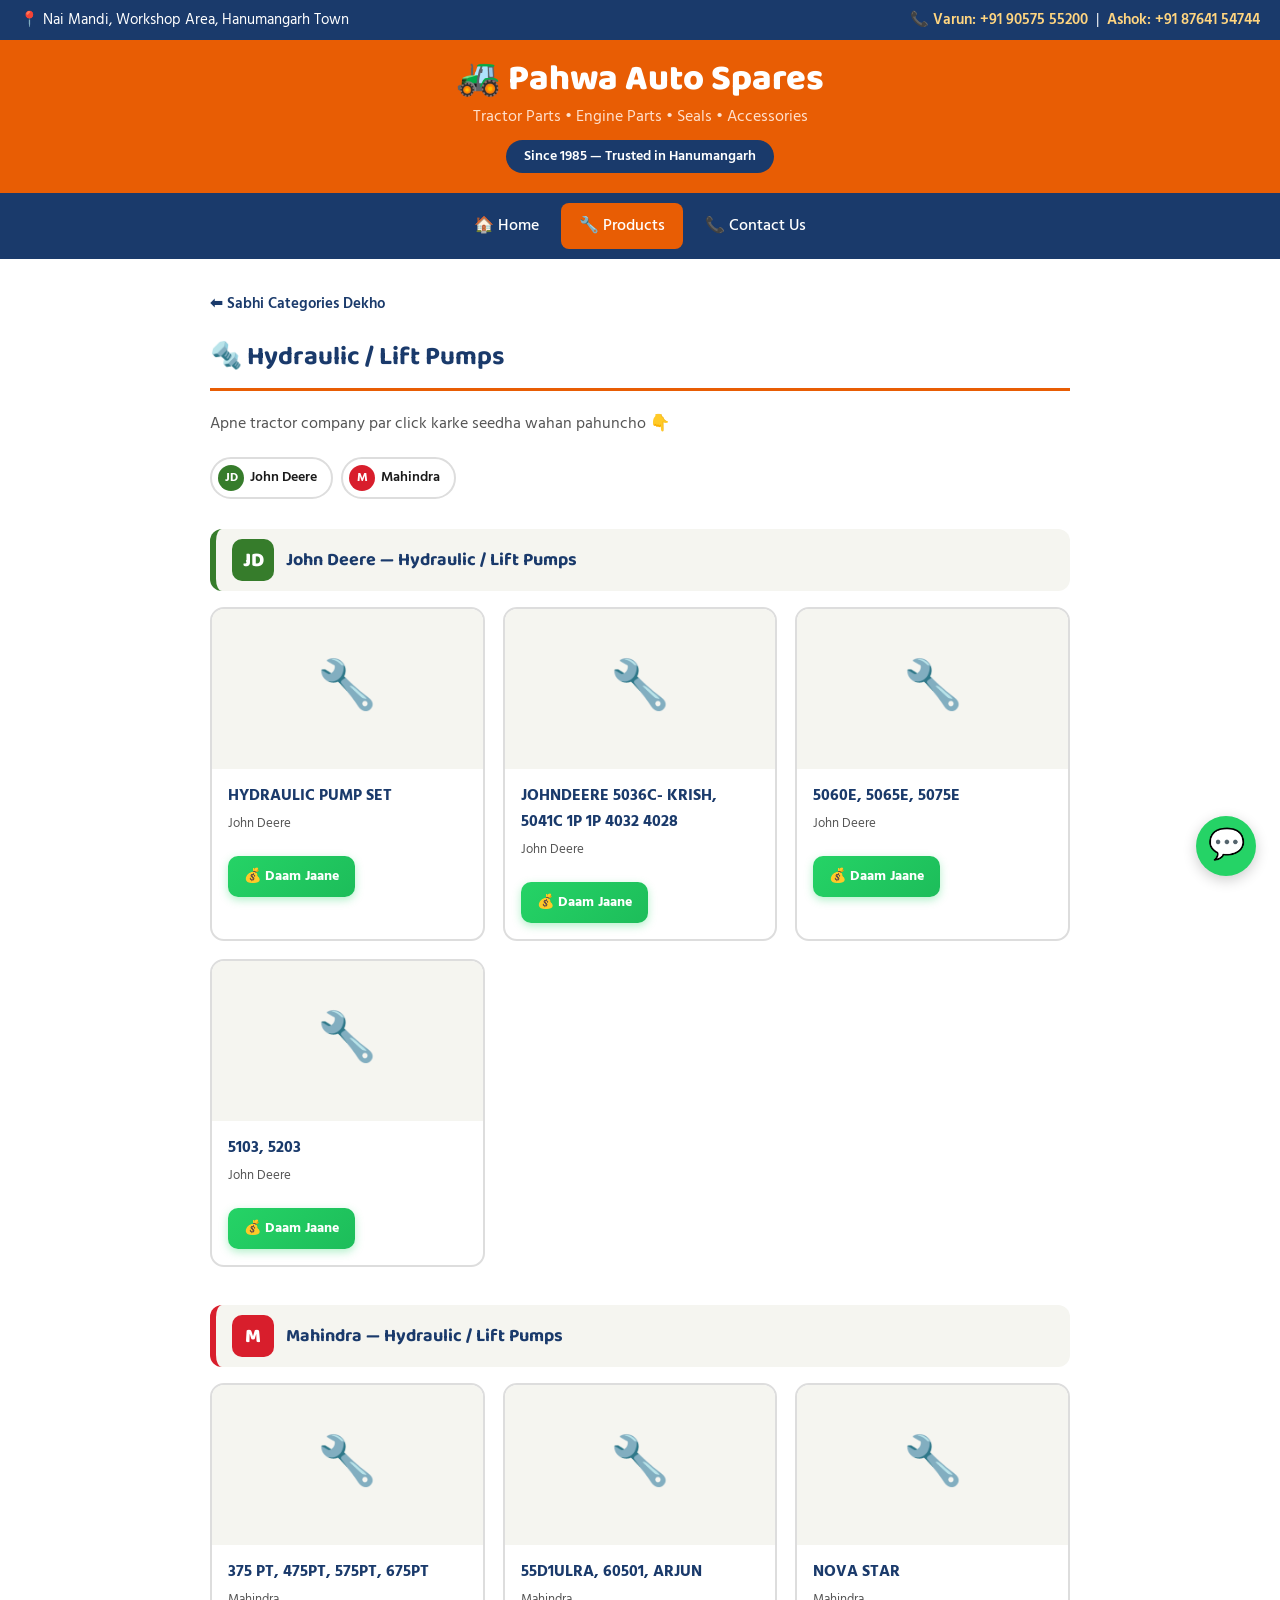
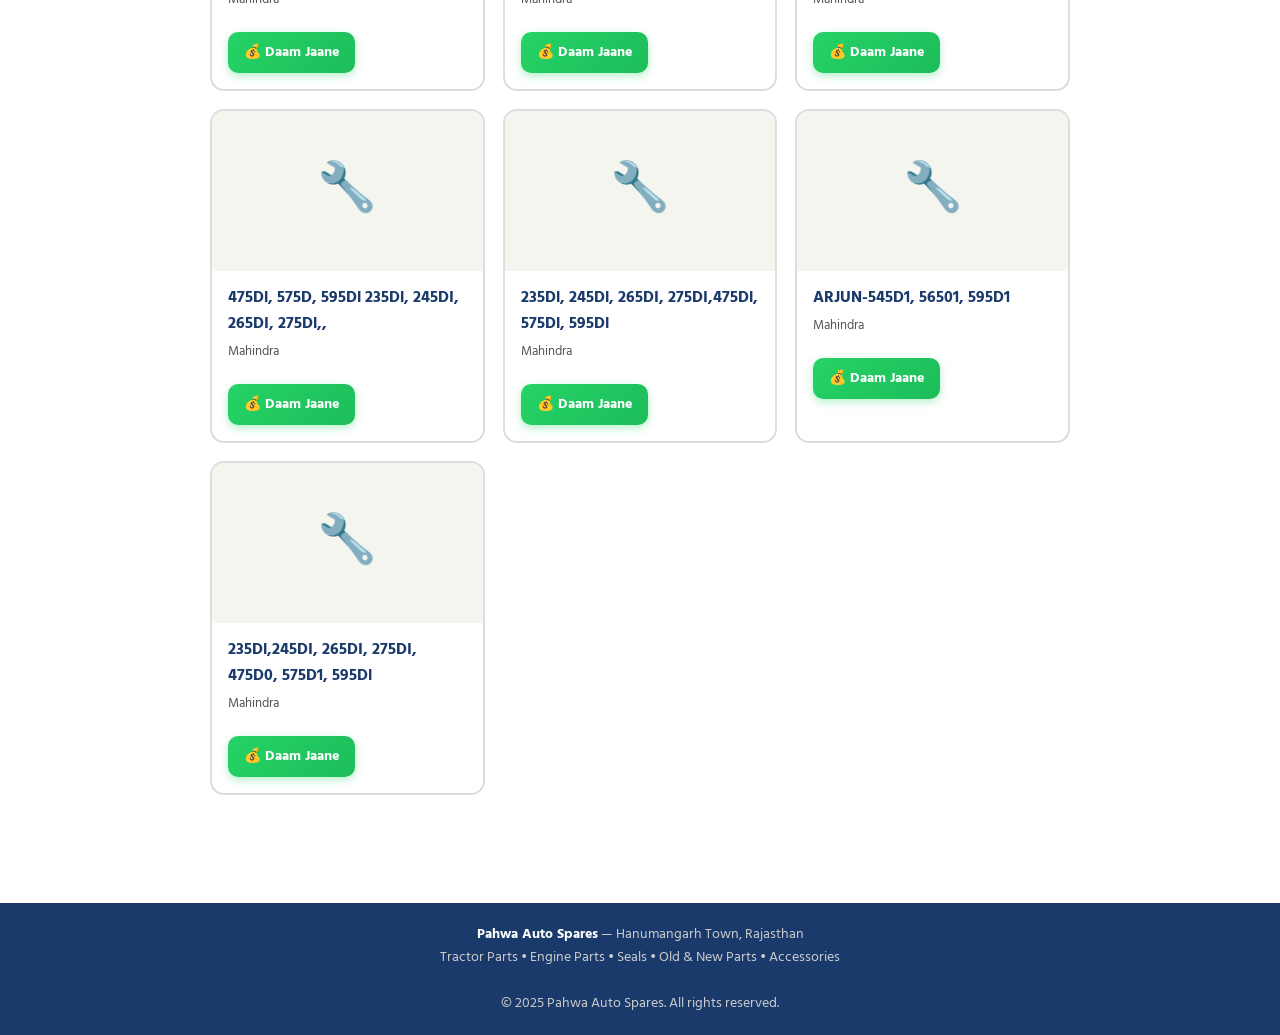
<file: hydraulic-pumps.html>
<!DOCTYPE html>
<html lang="en">
<head>
<meta charset="UTF-8">
<meta name="viewport" content="width=device-width, initial-scale=1.0">
<title>Hydraulic / Lift Pumps - Pahwa Auto Spares</title>
<link href="https://fonts.googleapis.com/css2?family=Baloo+2:wght@400;600;800&family=Hind:wght@400;500;600&display=swap" rel="stylesheet">
<link rel="stylesheet" href="style.css">
</head>
<body>

<div class="top-bar">
  <span>📍 Nai Mandi, Workshop Area, Hanumangarh Town</span>
  <span>📞 <a href="tel:+919057555200">Varun: +91 90575 55200</a> &nbsp;|&nbsp; <a href="tel:+918764154744">Ashok: +91 87641 54744</a></span>
</div>

<header>
  <a href="index.html" class="logo-text">🚜 Pahwa Auto Spares</a>
  <div class="logo-sub">Tractor Parts • Engine Parts • Seals • Accessories</div>
  <div class="header-badge">Since 1985 — Trusted in Hanumangarh</div>
</header>

<nav>
  <a href="index.html">🏠 Home</a>
  <a href="products.html" class="active">🔧 Products</a>
  <a href="contact.html">📞 Contact Us</a>
</nav>

<main>
  <a href="products.html" class="back-link">⬅ Sabhi Categories Dekho</a>
  <h2 class="sec-title">🔩 Hydraulic / Lift Pumps</h2>
  <p style="color:var(--text-muted); margin-bottom:20px; font-size:16px;">Apne tractor company par click karke seedha wahan pahuncho 👇</p>

  <div class="brand-jumpnav" id="brandJumpnav"></div>

  <div id="pumpsWrap">
    <p class="hint-msg">Loading...</p>
  </div>
</main>

<a class="wa-float" href="https://wa.me/919057555200?text=Namaste! Pahwa Auto Spares se part chahiye." target="_blank" title="WhatsApp">💬</a>

<div class="modal-overlay" id="modalOverlay">
  <div class="modal-box">
    <button class="modal-close" onclick="closeModal()">✕</button>
    <h3 id="modalTitle">Part Ke Baare Mein Poochho</h3>
    <div class="form-row">
      <label>Aapka Naam</label>
      <input type="text" id="eqName" placeholder="Aapka naam likhein..." />
    </div>
    <div class="form-row">
      <label>Aapka Mobile Number</label>
      <input type="tel" id="eqPhone" placeholder="+91 XXXXX XXXXX" />
    </div>
    <div class="form-row">
      <label>Part / Message</label>
      <textarea id="eqMsg" rows="3" placeholder="Kaunsa part chahiye, tractor model..."></textarea>
    </div>
    <button class="btn-wa-send" onclick="sendEnquiry()">💬 WhatsApp Par Bhejo</button>
  </div>
</div>

<footer>
  <strong>Pahwa Auto Spares</strong> — Hanumangarh Town, Rajasthan<br>
  Tractor Parts • Engine Parts • Seals • Old & New Parts • Accessories<br><br>
  <span>© 2025 Pahwa Auto Spares. All rights reserved.</span>
</footer>

<script src="script.js"></script>
<script>
  renderHydraulicPumps("Hydraulic / Lift Pumps");
</script>
</body>
</html>
</file>
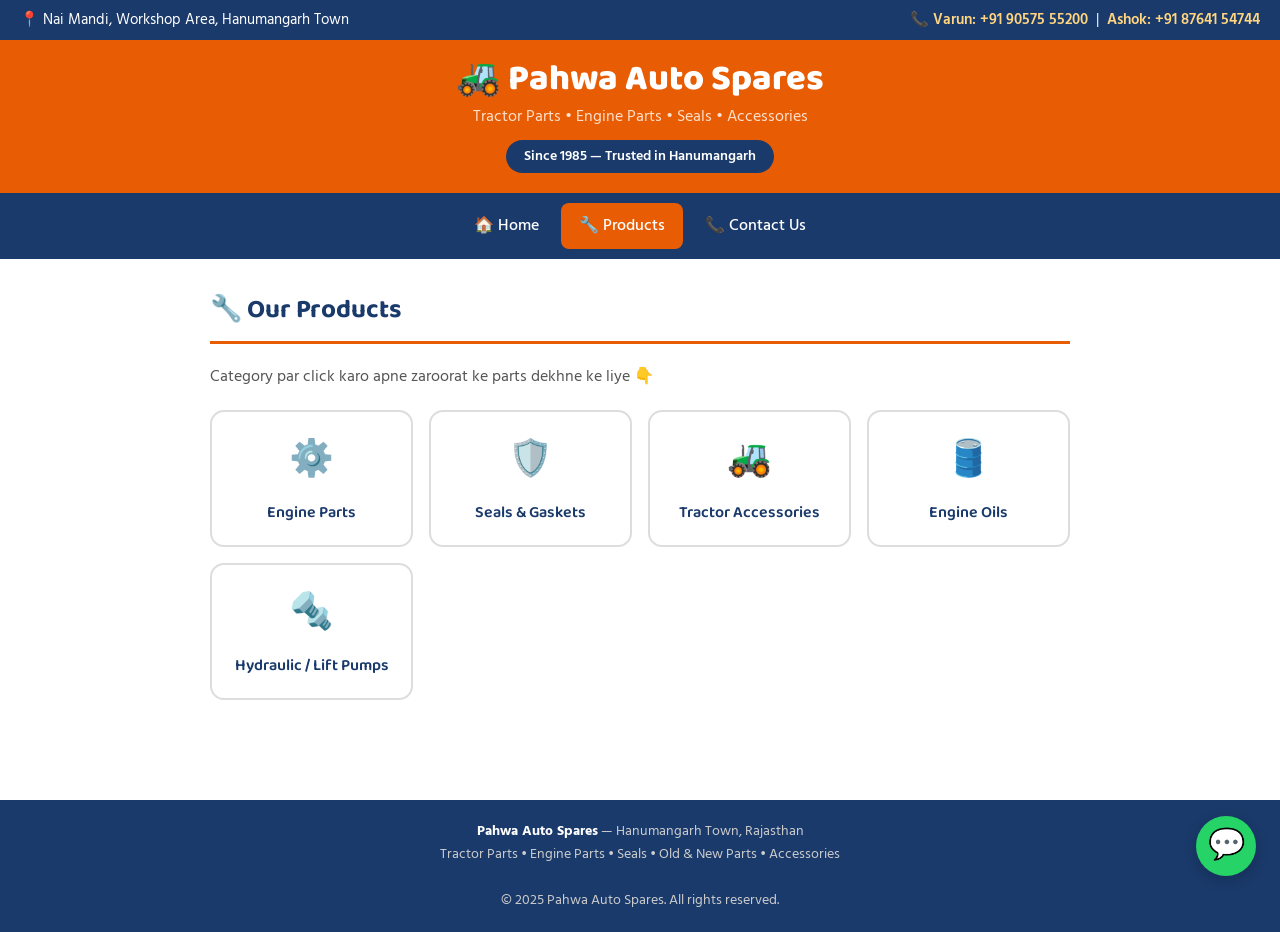
<file: products.html>
<!DOCTYPE html>
<html lang="en">
<head>
<meta charset="UTF-8">
<meta name="viewport" content="width=device-width, initial-scale=1.0">
<title>Our Products - Pahwa Auto Spares</title>
<link href="https://fonts.googleapis.com/css2?family=Baloo+2:wght@400;600;800&family=Hind:wght@400;500;600&display=swap" rel="stylesheet">
<link rel="stylesheet" href="style.css">
</head>
<body>

<div class="top-bar">
  <span>📍 Nai Mandi, Workshop Area, Hanumangarh Town</span>
  <span>📞 <a href="tel:+919057555200">Varun: +91 90575 55200</a> &nbsp;|&nbsp; <a href="tel:+918764154744">Ashok: +91 87641 54744</a></span>
</div>

<header>
  <a href="index.html" class="logo-text">🚜 Pahwa Auto Spares</a>
  <div class="logo-sub">Tractor Parts • Engine Parts • Seals • Accessories</div>
  <div class="header-badge">Since 1985 — Trusted in Hanumangarh</div>
</header>

<nav>
  <a href="index.html">🏠 Home</a>
  <a href="products.html" class="active">🔧 Products</a>
  <a href="contact.html">📞 Contact Us</a>
</nav>

<main>
  <h2 class="sec-title">🔧 Our Products</h2>
  <p style="color:var(--text-muted); margin-bottom:20px; font-size:16px;">Category par click karo apne zaroorat ke parts dekhne ke liye 👇</p>
  <div class="cat-grid">
    <a href="engine-parts.html" class="cat-card"><span class="icon">⚙️</span><h3>Engine Parts</h3></a>
    <a href="seals-gaskets.html" class="cat-card"><span class="icon">🛡️</span><h3>Seals & Gaskets</h3></a>
    <a href="accessories.html" class="cat-card"><span class="icon">🚜</span><h3>Tractor Accessories</h3></a>
    <a href="engine-oils.html" class="cat-card"><span class="icon">🛢️</span><h3>Engine Oils</h3></a>
    <a href="hydraulic-pumps.html" class="cat-card"><span class="icon">🔩</span><h3>Hydraulic / Lift Pumps</h3></a>
  </div>
</main>

<a class="wa-float" href="https://wa.me/919057555200?text=Namaste! Pahwa Auto Spares se part chahiye." target="_blank" title="WhatsApp">💬</a>

<footer>
  <strong>Pahwa Auto Spares</strong> — Hanumangarh Town, Rajasthan<br>
  Tractor Parts • Engine Parts • Seals • Old & New Parts • Accessories<br><br>
  <span>© 2025 Pahwa Auto Spares. All rights reserved.</span>
</footer>

</body>
</html>
</file>
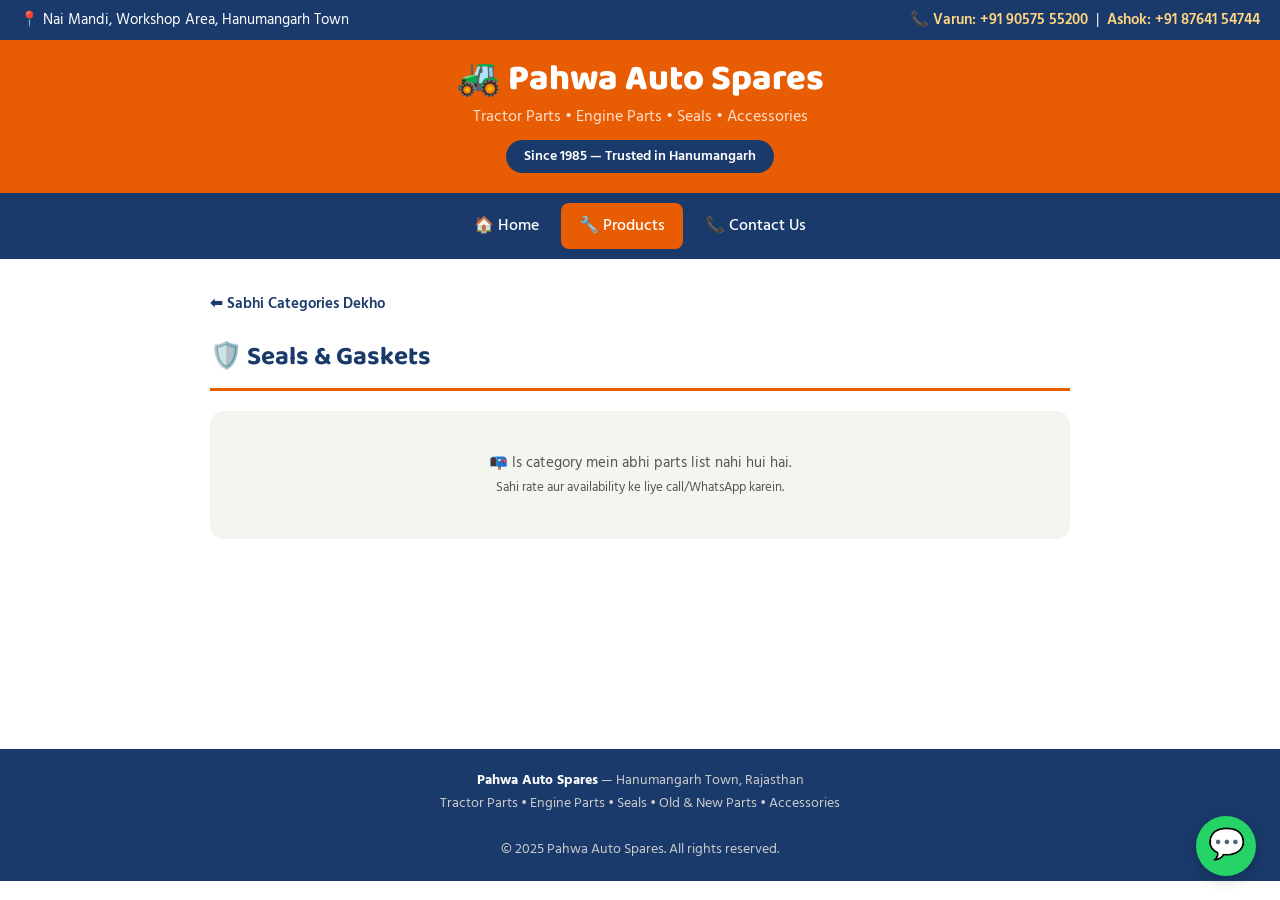
<file: seals-gaskets.html>
<!DOCTYPE html>
<html lang="en">
<head>
<meta charset="UTF-8">
<meta name="viewport" content="width=device-width, initial-scale=1.0">
<title>Seals & Gaskets - Pahwa Auto Spares</title>
<link href="https://fonts.googleapis.com/css2?family=Baloo+2:wght@400;600;800&family=Hind:wght@400;500;600&display=swap" rel="stylesheet">
<link rel="stylesheet" href="style.css">
</head>
<body>

<div class="top-bar">
  <span>📍 Nai Mandi, Workshop Area, Hanumangarh Town</span>
  <span>📞 <a href="tel:+919057555200">Varun: +91 90575 55200</a> &nbsp;|&nbsp; <a href="tel:+918764154744">Ashok: +91 87641 54744</a></span>
</div>

<header>
  <a href="index.html" class="logo-text">🚜 Pahwa Auto Spares</a>
  <div class="logo-sub">Tractor Parts • Engine Parts • Seals • Accessories</div>
  <div class="header-badge">Since 1985 — Trusted in Hanumangarh</div>
</header>

<nav>
  <a href="index.html">🏠 Home</a>
  <a href="products.html" class="active">🔧 Products</a>
  <a href="contact.html">📞 Contact Us</a>
</nav>

<main>
  <a href="products.html" class="back-link">⬅ Sabhi Categories Dekho</a>
  <h2 class="sec-title">🛡️ Seals & Gaskets</h2>
  <div class="product-list" id="productList">
    <p class="hint-msg">Loading...</p>
  </div>
</main>

<a class="wa-float" href="https://wa.me/919057555200?text=Namaste! Pahwa Auto Spares se part chahiye." target="_blank" title="WhatsApp">💬</a>

<div class="modal-overlay" id="modalOverlay">
  <div class="modal-box">
    <button class="modal-close" onclick="closeModal()">✕</button>
    <h3 id="modalTitle">Part Ke Baare Mein Poochho</h3>
    <div class="form-row">
      <label>Aapka Naam</label>
      <input type="text" id="eqName" placeholder="Aapka naam likhein..." />
    </div>
    <div class="form-row">
      <label>Aapka Mobile Number</label>
      <input type="tel" id="eqPhone" placeholder="+91 XXXXX XXXXX" />
    </div>
    <div class="form-row">
      <label>Part / Message</label>
      <textarea id="eqMsg" rows="3" placeholder="Kaunsa part chahiye, tractor model..."></textarea>
    </div>
    <button class="btn-wa-send" onclick="sendEnquiry()">💬 WhatsApp Par Bhejo</button>
  </div>
</div>

<footer>
  <strong>Pahwa Auto Spares</strong> — Hanumangarh Town, Rajasthan<br>
  Tractor Parts • Engine Parts • Seals • Old & New Parts • Accessories<br><br>
  <span>© 2025 Pahwa Auto Spares. All rights reserved.</span>
</footer>

<script src="script.js"></script>
<script>
  renderCategoryProducts("Seals & Gaskets");
</script>
</body>
</html>
</file>
<file: style.css>
* { margin: 0; padding: 0; box-sizing: border-box; }
html { scroll-behavior: smooth; }
:root {
  --orange: #E85D04;
  --orange-dark: #C84B02;
  --orange-light: #FFF3EC;
  --blue: #1A3A6B;
  --blue-light: #EEF3FB;
  --green: #1B7A3A;
  --green-light: #E8F7EE;
  --gray: #F5F5F0;
  --text: #1a1a1a;
  --text-muted: #555;
  --border: #ddd;
  --white: #ffffff;
}
body { font-family: 'Hind', sans-serif; font-size: 18px; color: var(--text); background: #fff; }
h1, h2, h3, .logo-text { font-family: 'Baloo 2', cursive; }

/* TOP BAR */
.top-bar { background: var(--blue); color: white; padding: 8px 20px; display: flex; justify-content: space-between; align-items: center; flex-wrap: wrap; gap: 8px; font-size: 15px; }
.top-bar a { color: #FFD580; text-decoration: none; font-weight: 600; }

/* HEADER */
header { background: var(--orange); padding: 20px; text-align: center; }
.logo-text { font-size: 36px; color: white; font-weight: 800; line-height: 1.1; text-decoration:none; display:block; }
.logo-sub { color: #FFE0CC; font-size: 16px; margin-top: 4px; }
.header-badge { display: inline-block; background: var(--blue); color: white; padding: 5px 18px; border-radius: 30px; font-size: 14px; margin-top: 10px; font-weight: 600; }

/* NAV */
nav { background: var(--blue); display: flex; flex-wrap: wrap; justify-content: center; gap: 4px; padding: 10px 20px; }
nav a { color: white; text-decoration: none; padding: 10px 18px; border-radius: 8px; font-size: 16px; font-weight: 500; transition: background 0.2s; }
nav a:hover, nav a.active { background: var(--orange); }

main { padding: 30px 20px; max-width: 900px; margin: 0 auto; min-height: 50vh; }

/* HERO (home) */
.hero { background: var(--orange-light); border: 2px solid var(--orange); border-radius: 16px; padding: 30px; text-align: center; margin-bottom: 30px; }
.hero h2 { font-size: 28px; color: var(--orange-dark); margin-bottom: 10px; }
.hero p { font-size: 18px; color: var(--text-muted); line-height: 1.6; }

/* QUICK BUTTONS */
.quick-grid { display: grid; grid-template-columns: repeat(auto-fit, minmax(180px, 1fr)); gap: 16px; margin-bottom: 30px; }
.quick-btn { background: var(--blue); color: white; border: none; border-radius: 14px; padding: 22px 14px; font-size: 17px; font-family: 'Hind', sans-serif; font-weight: 600; cursor: pointer; text-align: center; line-height: 1.4; transition: transform 0.15s, background 0.15s; text-decoration:none; display:block; }
.quick-btn:hover { background: var(--orange); transform: scale(1.03); }
.quick-btn .icon { font-size: 30px; display: block; margin-bottom: 8px; }

/* INFO BOXES */
.info-grid { display: grid; grid-template-columns: repeat(auto-fit, minmax(200px, 1fr)); gap: 16px; }
.info-box { background: var(--gray); border-radius: 14px; padding: 20px; border-left: 5px solid var(--orange); }
.info-box h3 { font-size: 17px; margin-bottom: 6px; color: var(--blue); }
.info-box p { font-size: 15px; color: var(--text-muted); line-height: 1.5; }

/* SCROLL REVEAL */
.reveal { opacity: 0; transform: translateY(22px); transition: opacity 0.55s ease, transform 0.55s ease; }
.reveal.visible { opacity: 1; transform: translateY(0); }
@media (prefers-reduced-motion: reduce) {
  .reveal { opacity: 1; transform: none; transition: none; }
}

/* CATEGORY QUICK-NAV (homepage, right under hero) */
.cat-quicknav { display: grid; grid-template-columns: repeat(auto-fit, minmax(140px, 1fr)); gap: 12px; margin-bottom: 34px; }
.cat-quicknav a { background: white; border: 2px solid var(--border); border-radius: 14px; padding: 16px 10px; text-align: center; text-decoration: none; transition: border-color 0.2s, transform 0.15s, background 0.2s; }
.cat-quicknav a:hover { border-color: var(--orange); transform: translateY(-2px); background: var(--orange-light); }
.cat-quicknav .icon { font-size: 30px; display: block; margin-bottom: 6px; }
.cat-quicknav h3 { font-size: 14px; color: var(--blue); font-weight: 600; }

/* HOMEPAGE PRODUCT SECTIONS */
.home-section { margin-bottom: 44px; scroll-margin-top: 90px; }
.home-section-head { display: flex; justify-content: space-between; align-items: baseline; flex-wrap: wrap; gap: 8px; margin-bottom: 16px; padding-bottom: 10px; border-bottom: 3px solid var(--orange); }
.home-section-head h2 { font-size: 22px; color: var(--blue); }
.home-section-head a { font-size: 14px; color: var(--orange-dark); font-weight: 600; text-decoration: none; white-space: nowrap; }
.home-section-head a:hover { text-decoration: underline; }

/* TRACTOR BRAND SUBSECTIONS (Hydraulic / Lift Pumps page) */
.brand-block { margin-bottom: 38px; scroll-margin-top: 90px; }
.brand-head { display: flex; align-items: center; gap: 12px; margin-bottom: 16px; padding: 10px 16px; border-radius: 12px; background: var(--gray); border-left: 6px solid var(--brand-color, var(--orange)); }
.brand-badge { width: 42px; height: 42px; border-radius: 10px; background: var(--brand-color, var(--blue)); color: white; display: flex; align-items: center; justify-content: center; font-size: 20px; font-weight: 800; flex-shrink: 0; font-family: 'Baloo 2', cursive; }
.brand-badge img { width: 100%; height: 100%; object-fit: contain; border-radius: 10px; background: white; padding: 4px; }
.brand-head h3 { font-size: 18px; color: var(--blue); }
.brand-jumpnav { display: flex; flex-wrap: wrap; gap: 8px; margin-bottom: 30px; }
.brand-jumpnav a { display: inline-flex; align-items: center; gap: 6px; background: white; border: 2px solid var(--border); border-radius: 30px; padding: 6px 14px 6px 6px; text-decoration: none; font-size: 14px; font-weight: 600; color: var(--text); transition: border-color 0.2s; }
.brand-jumpnav a:hover { border-color: var(--orange); }
.brand-jumpnav .mini-badge { width: 26px; height: 26px; border-radius: 50%; background: var(--brand-color, var(--blue)); color: white; display: flex; align-items: center; justify-content: center; font-size: 12px; font-weight: 800; flex-shrink: 0; overflow: hidden; }
.brand-jumpnav .mini-badge img { width: 100%; height: 100%; object-fit: contain; background: white; }
.sec-title { font-size: 26px; color: var(--blue); margin-bottom: 20px; padding-bottom: 10px; border-bottom: 3px solid var(--orange); }
.back-link { display:inline-block; margin-bottom:20px; color: var(--blue); font-weight:600; text-decoration:none; font-size:15px; }
.back-link:hover { text-decoration:underline; }

/* PRODUCT GRID (category list page) */
.cat-grid { display: grid; grid-template-columns: repeat(auto-fit, minmax(200px, 1fr)); gap: 16px; margin-bottom: 30px; }
.cat-card { background: white; border: 2px solid var(--border); border-radius: 14px; padding: 20px; transition: border-color 0.2s, transform 0.15s; text-align: center; text-decoration:none; display:block; }
.cat-card:hover { border-color: var(--orange); transform: translateY(-2px); }
.cat-card .icon { font-size: 36px; margin-bottom: 10px; display: block; }
.cat-card h3 { font-size: 16px; color: var(--blue); font-weight: 600; }

/* PRODUCT LIST (category page) */
.product-list { background: var(--gray); border-radius: 14px; padding: 20px; min-height: 80px; }
.product-item { background: white; border-radius: 10px; padding: 14px 16px; margin-bottom: 10px; display: flex; justify-content: space-between; align-items: center; border: 1px solid var(--border); flex-wrap: wrap; gap: 8px; }
.product-item .pname { font-weight: 600; font-size: 16px; }
.product-item .pprice { color: var(--orange-dark); font-weight: 700; font-size: 17px; }
.product-item .pbadge { font-size: 12px; padding: 3px 10px; border-radius: 20px; font-weight: 600; }
.pbadge.new { background: var(--green-light); color: var(--green); }
.pbadge.old { background: #FFF8E1; color: #B8860B; }
.product-item .btn-enquire { background: var(--orange); color: white; border: none; border-radius: 8px; padding: 7px 14px; font-size: 14px; cursor: pointer; font-family: 'Hind', sans-serif; font-weight: 600; }
.product-item .btn-enquire:hover { background: var(--orange-dark); }
.hint-msg { color: var(--text-muted); font-size: 15px; text-align: center; padding: 20px; }

/* OIL/PRODUCT CARD GRID (with images) */
.oil-grid { display: grid; grid-template-columns: repeat(auto-fit, minmax(220px, 1fr)); gap: 18px; }
.oil-card { background: white; border: 2px solid var(--border); border-radius: 14px; overflow: hidden; transition: transform 0.15s, box-shadow 0.15s; }
.oil-card:hover { transform: translateY(-3px); box-shadow: 0 8px 20px rgba(0,0,0,0.1); }
.oil-card-img { width: 100%; height: 160px; background: var(--gray); display: flex; align-items: center; justify-content: center; overflow: hidden; }
.oil-card-img img { width: 100%; height: 100%; object-fit: contain; }
.oil-card-img .img-placeholder { font-size: 48px; color: #ccc; }
.oil-card-body { padding: 14px 16px; }
.oil-card-body .pname { font-weight: 700; font-size: 16px; color: var(--blue); margin-bottom: 4px; display:block; }
.oil-card-body .pbrand { font-size: 13px; color: var(--text-muted); margin-bottom: 8px; display:block; }
.oil-card-footer { display: flex; justify-content: space-between; align-items: center; padding: 0 16px 16px; }

.contact-card { background: var(--blue); color: white; border-radius: 16px; padding: 28px; margin-bottom: 20px; }
.contact-card h3 { font-size: 22px; margin-bottom: 16px; color: #FFD580; }
.contact-row { display: flex; align-items: flex-start; gap: 14px; margin-bottom: 16px; font-size: 17px; }
.contact-row span:first-child { font-size: 24px; min-width: 32px; }
.contact-row a { color: #FFD580; text-decoration: none; }
.contact-row a:hover { text-decoration: underline; }
.map-placeholder { background: var(--blue-light); border: 2px solid var(--blue); border-radius: 14px; padding: 30px; text-align: center; color: var(--blue); font-size: 16px; }
.timing-card { background: var(--green-light); border: 2px solid var(--green); border-radius: 14px; padding: 20px; }
.timing-card h3 { color: var(--green); margin-bottom: 12px; font-size: 19px; }
.timing-row { display: flex; justify-content: space-between; padding: 7px 0; border-bottom: 1px solid #cde8d8; font-size: 16px; }
.timing-row:last-child { border-bottom: none; }
.closed { color: #E53E3E; font-weight: 700; }

/* WHATSAPP FLOAT */
.wa-float { position: fixed; bottom: 24px; right: 24px; background: #25D366; color: white; border: none; border-radius: 50%; width: 60px; height: 60px; font-size: 30px; cursor: pointer; display: flex; align-items: center; justify-content: center; text-decoration: none; box-shadow: 0 4px 14px rgba(0,0,0,0.2); z-index: 999; }
.wa-float:hover { background: #1dbd5a; }

/* FOOTER */
footer { background: var(--blue); color: #ccc; text-align: center; padding: 20px; font-size: 14px; margin-top: 40px; }
footer strong { color: white; }

/* ENQUIRY MODAL */
.modal-overlay { display: none; position: fixed; inset: 0; background: rgba(0,0,0,0.5); z-index: 998; align-items: center; justify-content: center; }
.modal-overlay.show { display: flex; }
.modal-box { background: white; border-radius: 16px; padding: 28px; max-width: 480px; width: 90%; position: relative; }
.modal-box h3 { color: var(--blue); font-size: 22px; margin-bottom: 16px; }
.modal-close { position: absolute; top: 14px; right: 16px; font-size: 24px; background: none; border: none; cursor: pointer; color: var(--text-muted); }
.form-row { margin-bottom: 14px; }
.form-row label { display: block; font-weight: 600; font-size: 15px; color: var(--text); margin-bottom: 5px; }
.form-row input, .form-row select, .form-row textarea {
  width: 100%; padding: 12px 14px; font-size: 17px; font-family: 'Hind', sans-serif;
  border: 2px solid var(--border); border-radius: 10px; background: white;
  outline: none; transition: border-color 0.2s;
}
.form-row input:focus, .form-row select:focus, .form-row textarea:focus { border-color: var(--orange); }
.btn-wa-send { background: #25D366; color: white; border: none; border-radius: 10px; padding: 13px 24px; font-size: 16px; font-family: 'Hind', sans-serif; font-weight: 700; cursor: pointer; width: 100%; margin-top: 10px; }
.btn-wa-send:hover { background: #1dbd5a; }

@media (max-width: 500px) {
  .logo-text { font-size: 26px; }
  nav a { font-size: 14px; padding: 8px 12px; }
  .sec-title { font-size: 21px; }
}

/* DAAM JAANE BUTTON */
.btn-daam {
  background: linear-gradient(135deg, #25D366, #1dbd5a);
  color: white; border: none; border-radius: 10px;
  padding: 9px 16px; font-size: 14px; font-family: 'Hind', sans-serif; font-weight: 700;
  cursor: pointer; display: inline-flex; align-items: center; gap: 6px;
  box-shadow: 0 3px 8px rgba(37,211,102,0.35);
  transition: transform 0.15s, box-shadow 0.15s;
  animation: pulseGlow 2.2s infinite;
}
.btn-daam:hover { transform: scale(1.05); box-shadow: 0 5px 14px rgba(37,211,102,0.5); }
@keyframes pulseGlow {
  0%, 100% { box-shadow: 0 3px 8px rgba(37,211,102,0.35); }
  50% { box-shadow: 0 3px 16px rgba(37,211,102,0.65); }
}
</file>
